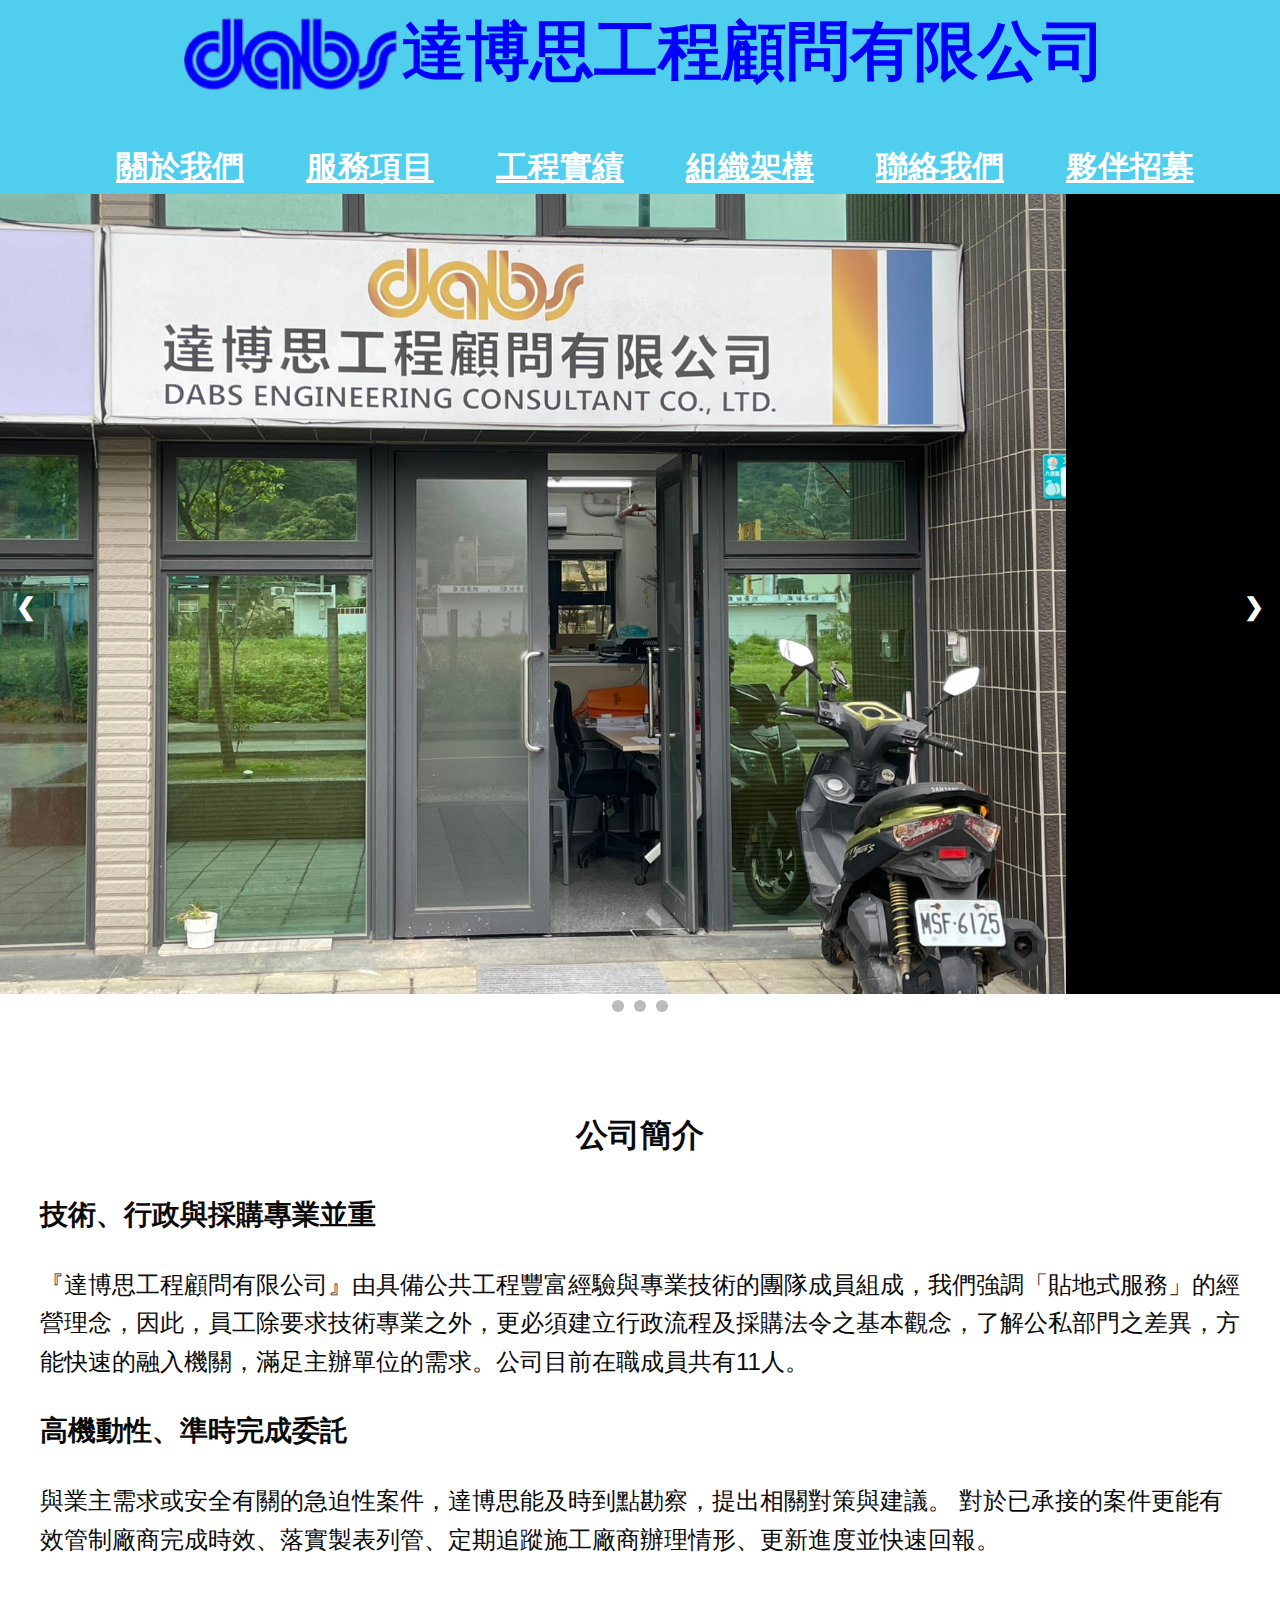
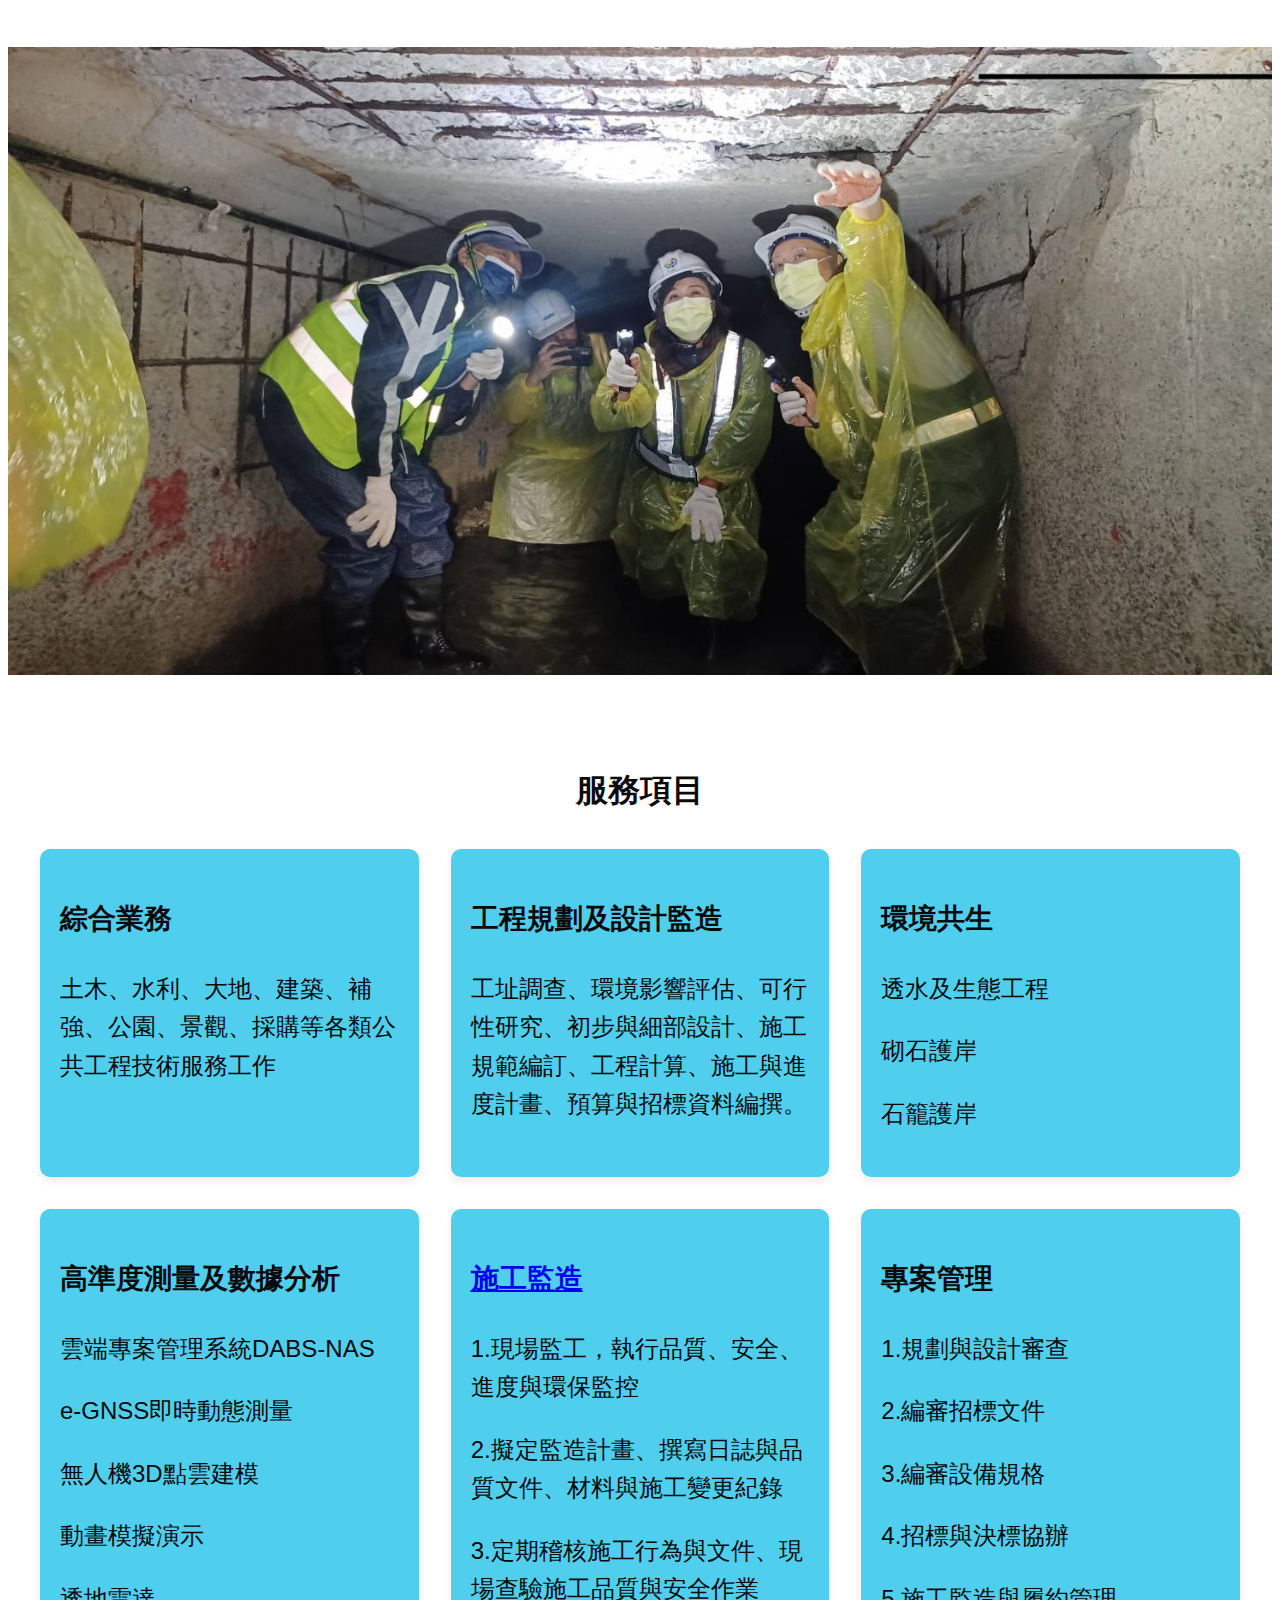
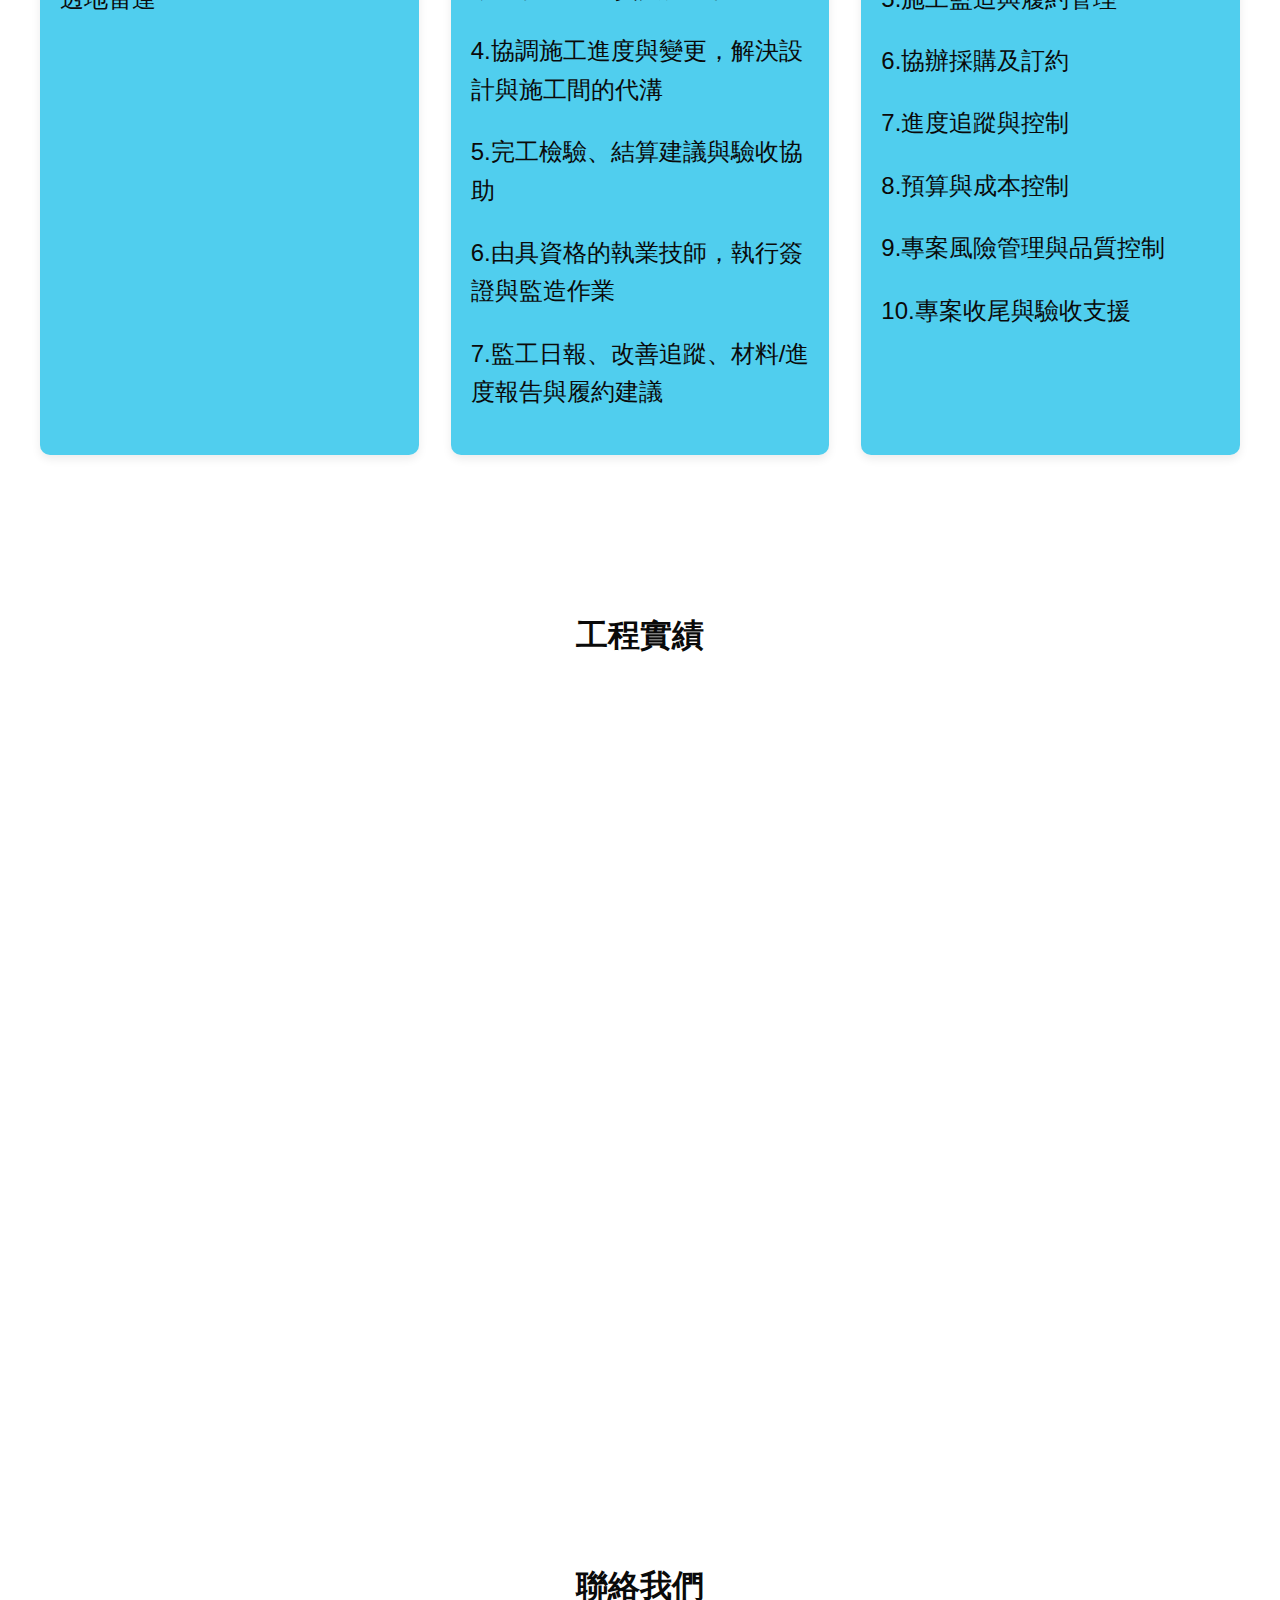
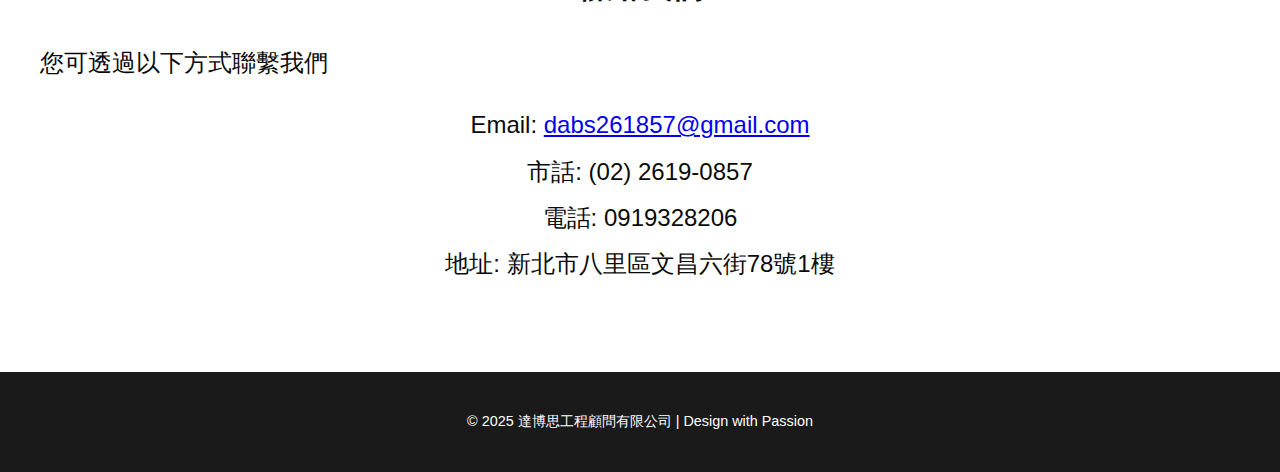
<file: index.html>
<!DOCTYPE html>
<html lang="zh-Hant">
<head>
  <meta charset="UTF-8"> 
  <meta name="viewport" content="width=device-width, initial-scale=1.0">
  <title>達博思工程顧問有限公司</title>
  <link rel="icon" type="image/x-icon" href="images/公司標誌(去).png">
  <link rel="stylesheet" href="style.css">
  
</head>
<body>  

   <header>  
    <div class="header-container">   
      <img src="images/公司標誌(去).png" alt="公司 Logo" class="logo"> 
      <h1>達博思工程顧問有限公司</h1>
    </div>
    <div class="menu-toggle" onclick="toggleMenu()">☰</div>
    
    <nav>      
      <ul class="menu">
        

        <li><a href="#about">關於我們</a></li>
        <li class="dropdown">
          <a href="#services">服務項目</a>
          <ul class="dropdown-content">
            <li><a href="環境評估及調查.html">調查研究</a></li>
            <li><a href="工程規劃.html">規劃設計</a></li>
            <li><a href="施工監造.html">施工監造</a></li>
            <li><a href="儀器設備.html">儀器設備</a></li>
          </ul>
        </li>
        <li class="dropdown">
          <a href="#portfolio">工程實績</a>
          <ul class="dropdown-content">            
            <li><a href="承攬案件.html">承攬案件說明</a></li>
              
              <li><a href="工程督導查核.html">工程督導查核</a></li>
              <li><a href="施工前後對照.html">施工前後對照</a></li>            
            </ul>
          </li>

        <li><a href="團隊.html">組織架構</a></li>
        <li><a href="#contact">聯絡我們</a></li>    
        <li><a href="https://www.104.com.tw/company/1a2x6bn6cx?jobsource=google">夥伴招募</a></li>       
        
      </ul>
    </nav>
   </header>

  <!---大圖輪播-->
    <div class="slideshow-container">

      <div class="mySlides fade">
        <img src="images/公司門面.jpg" style="width: fit-content">
      </div>

      <div class="mySlides fade">
        <img src="images/大崁之心.jpg" style="width:100%">
      </div>

      <div class="mySlides fade">
        <img src="images/工作照片摘錄.png" style="width: fit-content ">
      </div>
      <div class="mySlides fade">
        <img src="images/中秋.jpg" style="width:100% ">
      </div>

  <!-- 上一張 / 下一張 -->
    <a class="prev" onclick="plusSlides(-1)">&#10094;</a>
    <a class="next" onclick="plusSlides(1)">&#10095;</a>

  </div>

  <!-- 點點 -->
  <div style="text-align:center">
    <span class="dot" onclick="currentSlide(1)"></span>
    <span class="dot" onclick="currentSlide(2)"></span>
    <span class="dot" onclick="currentSlide(3)"></span>
  </div>
    
  <!---end大圖輪播-->


  <section id="about">
    <h2>公司簡介</h2>
    
    <h3>技術、行政與採購專業並重</h3>
    <p>『達博思工程顧問有限公司』由具備公共工程豐富經驗與專業技術的團隊成員組成，我們強調「貼地式服務」的經營理念，因此，員工除要求技術專業之外，更必須建立行政流程及採購法令之基本觀念，了解公私部門之差異，方能快速的融入機關，滿足主辦單位的需求。公司目前在職成員共有11人。</p>
    <h3>高機動性、準時完成委託</h3>
    <p>與業主需求或安全有關的急迫性案件，達博思能及時到點勘察，提出相關對策與建議。
      對於已承接的案件更能有效管制廠商完成時效、落實製表列管、定期追蹤施工廠商辦理情形、更新進度並快速回報。

  </section>

  <section class="hero"></section>

  </div>
    <section id="services">
      <h2>服務項目</h2>
      <div class="services">
        <div class="card">
          <h3>綜合業務</h3>
          <p>土木、水利、大地、建築、補強、公園、景觀、採購等各類公共工程技術服務工作</p>
        </div>

        <div class="card">
          <h3>工程規劃及設計監造</h3>
          <p>工址調查、環境影響評估、可行性研究、初步與細部設計、施工規範編訂、工程計算、施工與進度計畫、預算與招標資料編撰。</p>
        </div>
        <div class="card">
          <h3>環境共生</h3>
          <p>透水及生態工程</p>
          <p>砌石護岸</p>
          <p>石籠護岸</p>
          
        </div>
        <div class="card">
          <h3>高準度測量及數據分析</h3>
        
          <p>雲端專案管理系統DABS-NAS</p>
          <p>e-GNSS即時動態測量</p>
          <p>無人機3D點雲建模</p>
          <p>動畫模擬演示</p>
          <p>透地雷達</p>
         
          
        </div>

        <div class="card">
          <h3><a href="施工監造.html">施工監造</a></h3>
          <p>1.現場監工，執行品質、安全、進度與環保監控</p>
          <p>2.擬定監造計畫、撰寫日誌與品質文件、材料與施工變更紀錄</p>
          <p>3.定期稽核施工行為與文件、現場查驗施工品質與安全作業</p>
          <p>4.協調施工進度與變更，解決設計與施工間的代溝</p>
          <p>5.完工檢驗、結算建議與驗收協助</p>
          <p>6.由具資格的執業技師，執行簽證與監造作業</p>
          <p>7.監工日報、改善追蹤、材料/進度報告與履約建議</p>
        </div>
        <div class="card">
          <h3>專案管理</h3>
          <p>1.規劃與設計審查</p>
          <p>2.編審招標文件</p>
          <p>3.編審設備規格</p>
          <p>4.招標與決標協辦</p>
          <p>5.施工監造與履約管理</p>
          <p>6.協辦採購及訂約</p>
          <p>7.進度追蹤與控制</p>
          <p>8.預算與成本控制</p>
          <p>9.專案風險管理與品質控制</p>
          <p>10.專案收尾與驗收支援</p>
        </div>
      
      
    </div>
  </section>

  <section id="portfolio">
    <h2>工程實績</h2>
    <div class="portfolio">
      <div class="card animate-on-scroll">
        <img src="images/公有停車場災損勘檢.jpg" alt="公有停車場災損勘檢" style="width:100%; border-radius:8px;">
        <p>公有停車場災損勘檢</p>
      </div>
      <div class="card animate-on-scroll">
        <img src="images/箱涵鋼筋外露除鏽補強工程.jpg" alt="箱涵鋼筋外露除鏽補強工程" style="width:100%; border-radius:8px;">
        <p>箱涵鋼筋外露除鏽補強工程 </p>
      </div>
      <div class="card animate-on-scroll">
        <img src="images/護欄抿石子美化工程.png" alt="護欄抿石子美化工程" style="width:100%; border-radius:8px;">
        <p>護欄抿石子美化工程</p>
      </div>
      <div class="card animate-on-scroll">
        <img src="images/橋.png" alt="陸橋防水處理及油漆彩繪工程" style="width:100%; border-radius:8px;">
        <p>陸橋防水處理及油漆彩繪工程</p>
      </div>
     
    </div>
  </section>

  <section id="contact">
    <h2>聯絡我們</h2>
    <p>您可透過以下方式聯繫我們</p>
    <ul>
      <li>Email: <a href="mailto:dabs261857@gmail.com">dabs261857@gmail.com</a></li>
      <li>市話: (02) 2619-0857 </li>
      <li>電話: 0919328206 </li>
      <li>地址: 新北市八里區文昌六街78號1樓</li>
    </ul>
  </section>
   <button onclick="topFunction()" id="topBtn" title="回到頂端">↑</button><!----go back to TOP-->
  <footer>
    <p>© 2025 達博思工程顧問有限公司 | Design with Passion</p>
  </footer>

  <script src="script.js"></script>
 
  
</body>
</html>
</file>
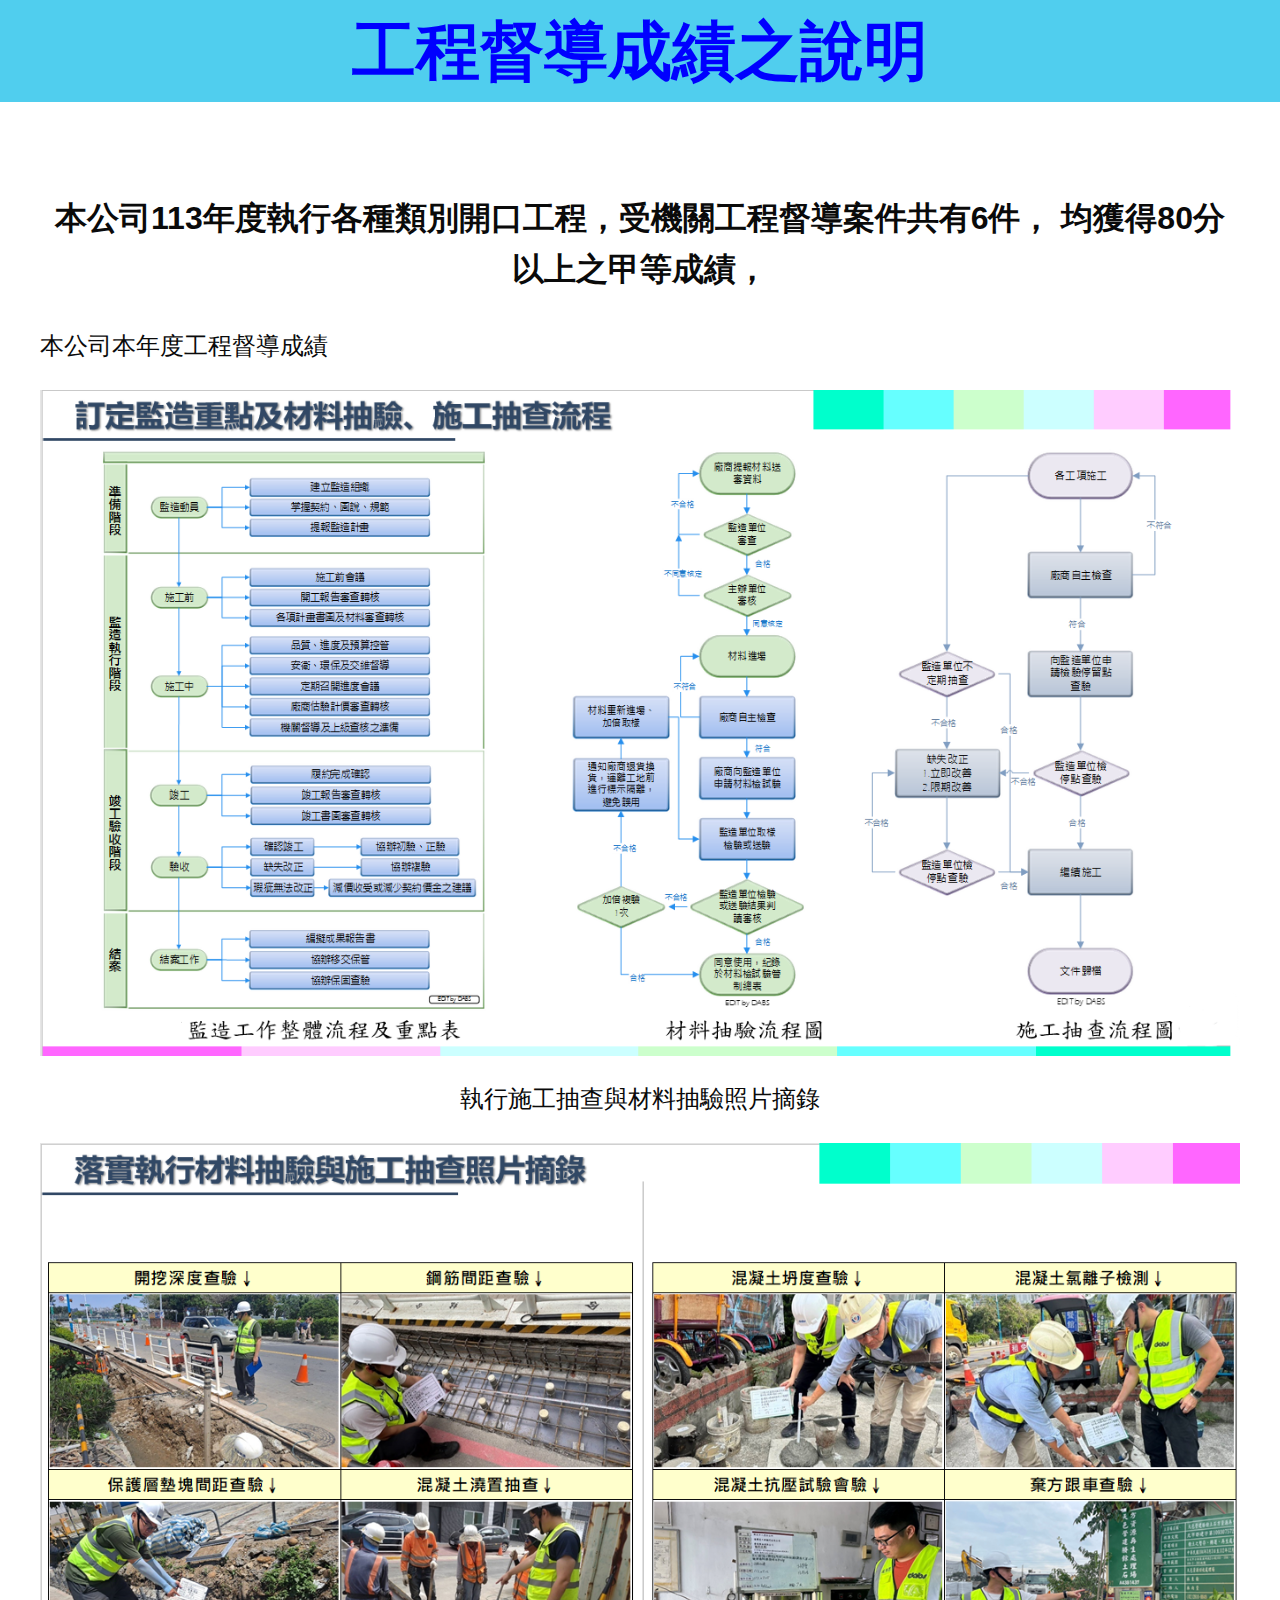
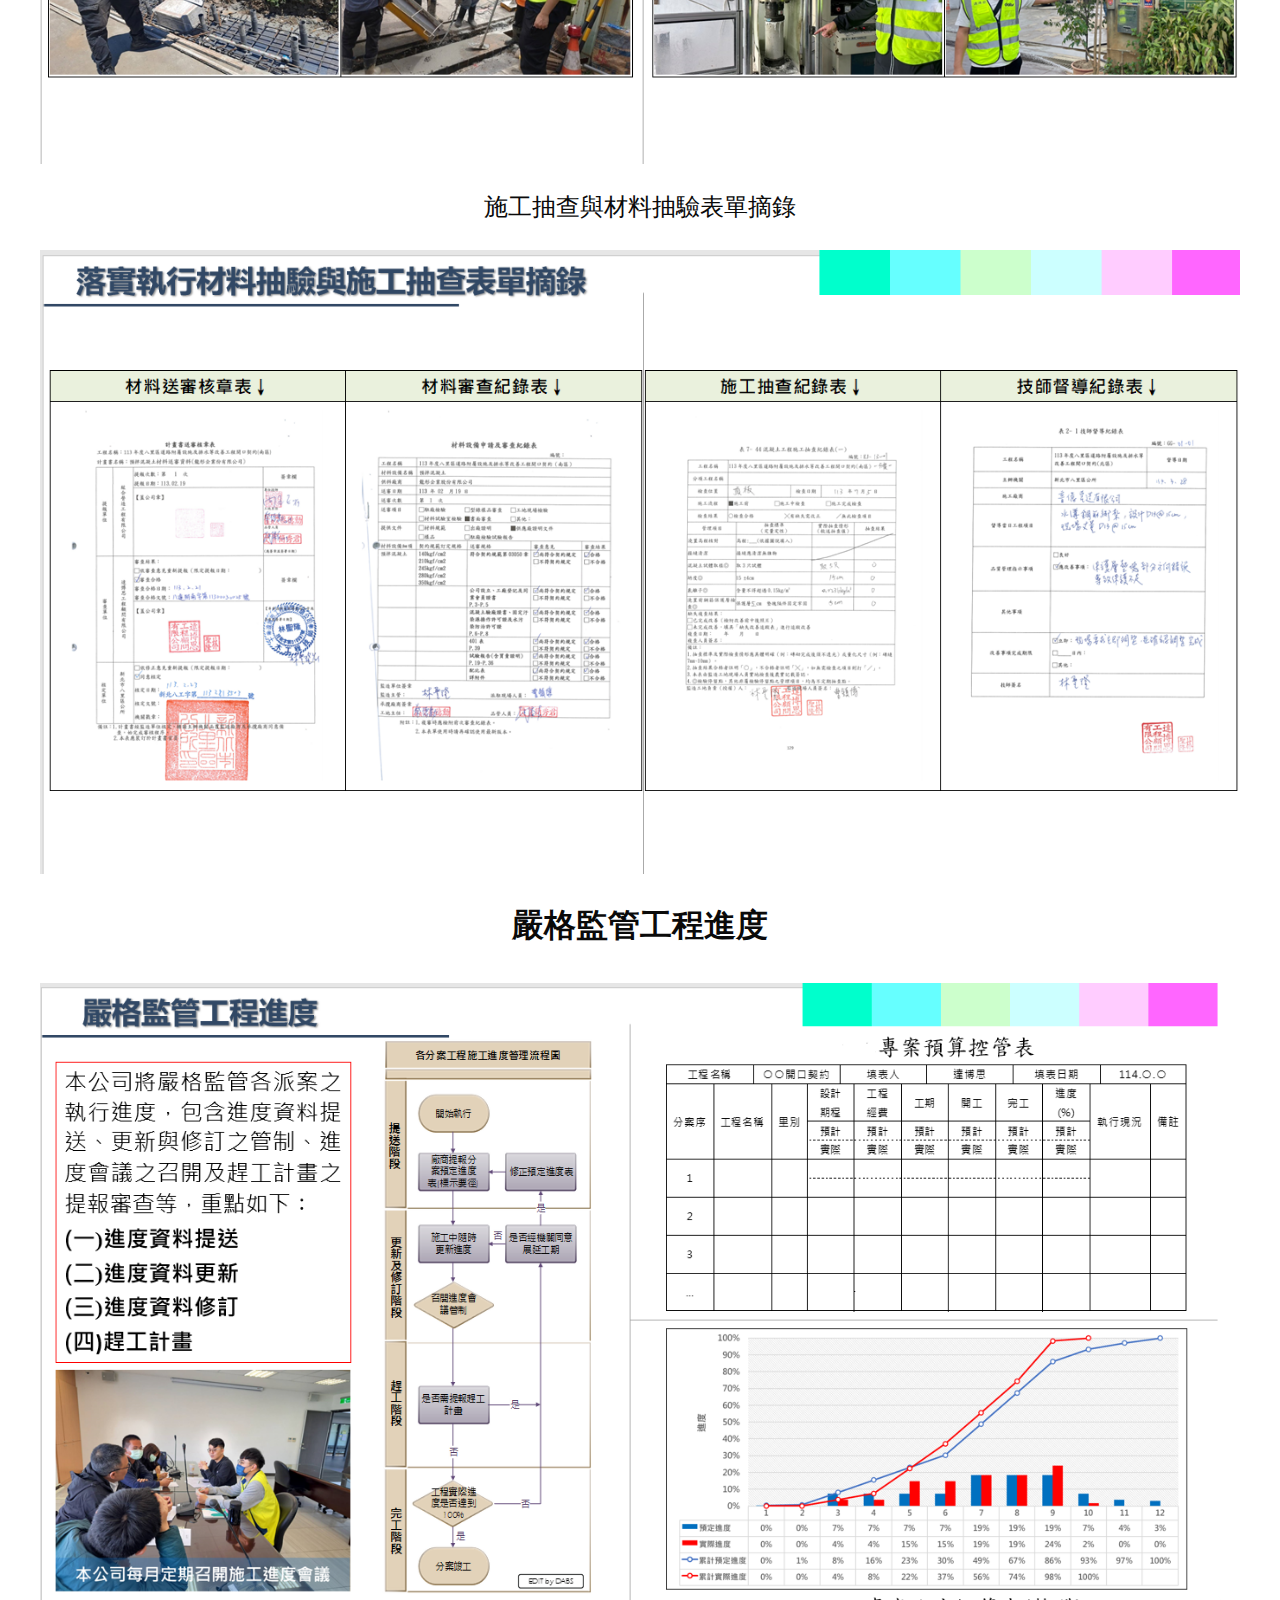
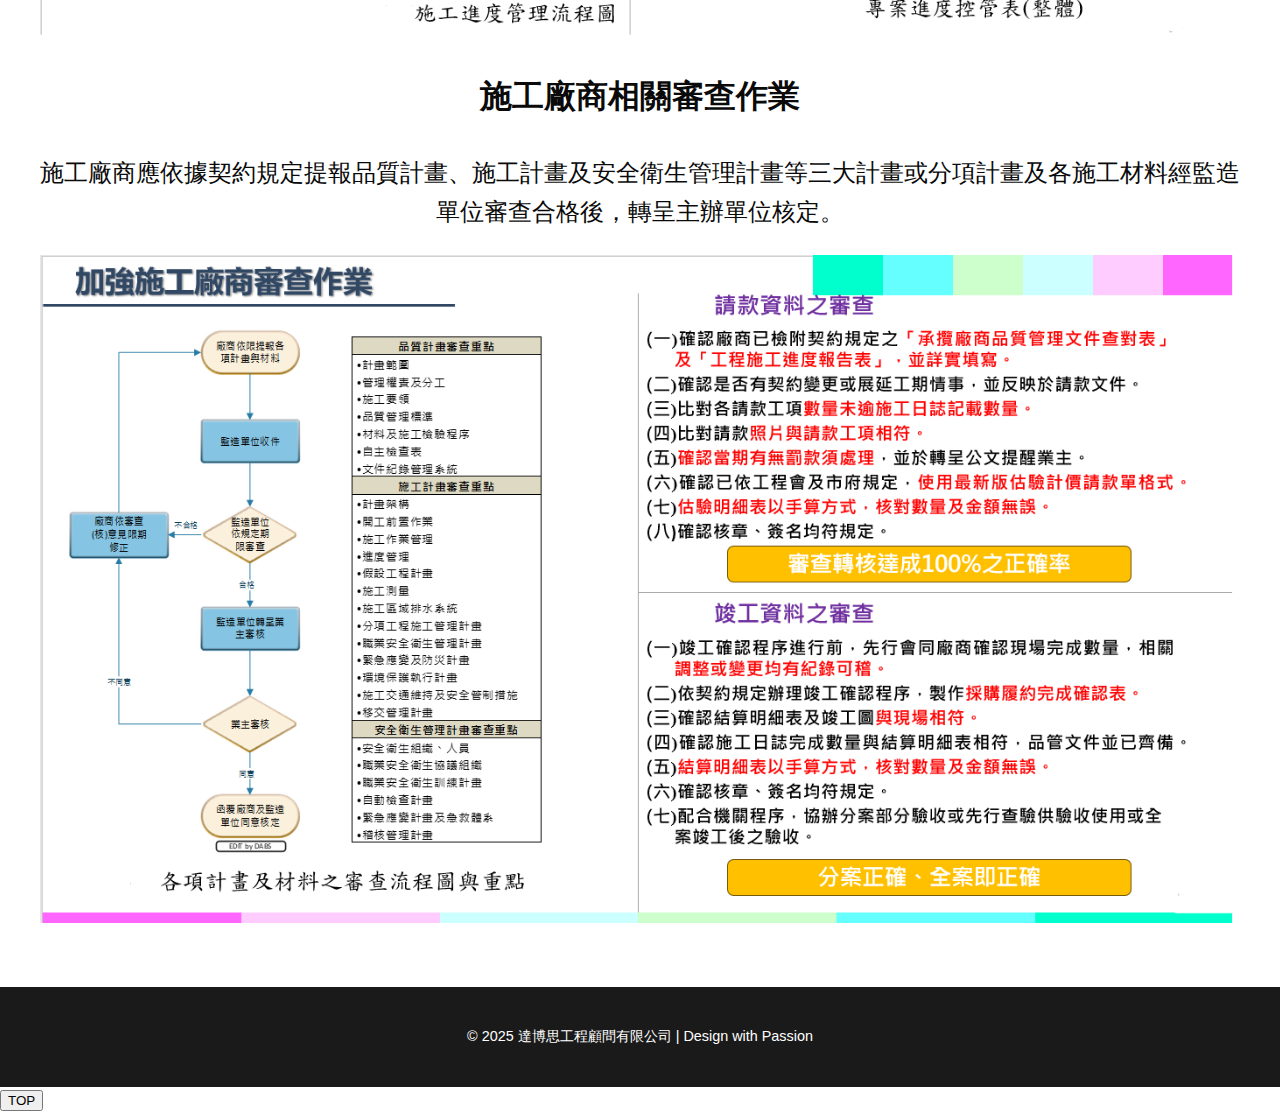
<file: 八里成績.html>
<!DOCTYPE html>
<html lang="zh-Hant">
  <head>
    <meta charset="UTF-8">
    <meta name="viewport" content="width=device-width, initial-scale=1.0">
    <title>八里工程督導成績</title>
    <link rel="icon" type="image/x-icon" href="image/favicon.ico.png">
    <link rel="stylesheet" href="style.css">
  
  </head>
  <style>
    .center {
     display: block;
      margin-left: auto;
      margin-right: auto;
    }
  </style>
  <body>
    <header>
      <h1>工程督導成績之說明</h1>
    </header>


    <section class="center">
      <h2>本公司113年度執行各種類別開口工程，受機關工程督導案件共有6件，
均獲得80分以上之甲等成績，</h2>
    
      <p>本公司本年度工程督導成績 </p>

      <div>
	      <img class="center" src="images/監造抽查0.png"   alt="監造抽查" style="width: 100%">
      </div>  
        <p style="text-align:center;">執行施工抽查與材料抽驗照片摘錄</p>
        <img class="center" src="images/監造抽查.png"   alt="組織圖" style="width: 100%">
      <div>
        <p style="text-align:center;">施工抽查與材料抽驗表單摘錄</p>
	      <img class="center" src="images/監造抽查2.png"   alt="證書" style="width: 100%">
      </div>  
      <h2>嚴格監管工程進度</h2>
      
      <img class="center" src="images/監造抽查3.png"   alt="工作照片摘錄" style="width: 100%">

      <h2>施工廠商相關審查作業</h2>
      <p style="text-align:center;">施工廠商應依據契約規定提報品質計畫、施工計畫及安全衛生管理計畫等三大計畫或分項計畫及各施工材料經監造單位審查合格後，轉呈主辦單位核定。</p>
      <img class="center" src="images/監造抽查4.png"   alt="工作照片摘錄" style="width: 100%">
      

      
    </section>
    <footer>
      <p>© 2025 達博思工程顧問有限公司 | Design with Passion</p>
    </footer>

    <script src="script.js"></script>
    <button onclick="topfuntion()" id="topbtn title="回頂端">TOP</button><!----go back to TOP-->
  </body>
</html>
</file>
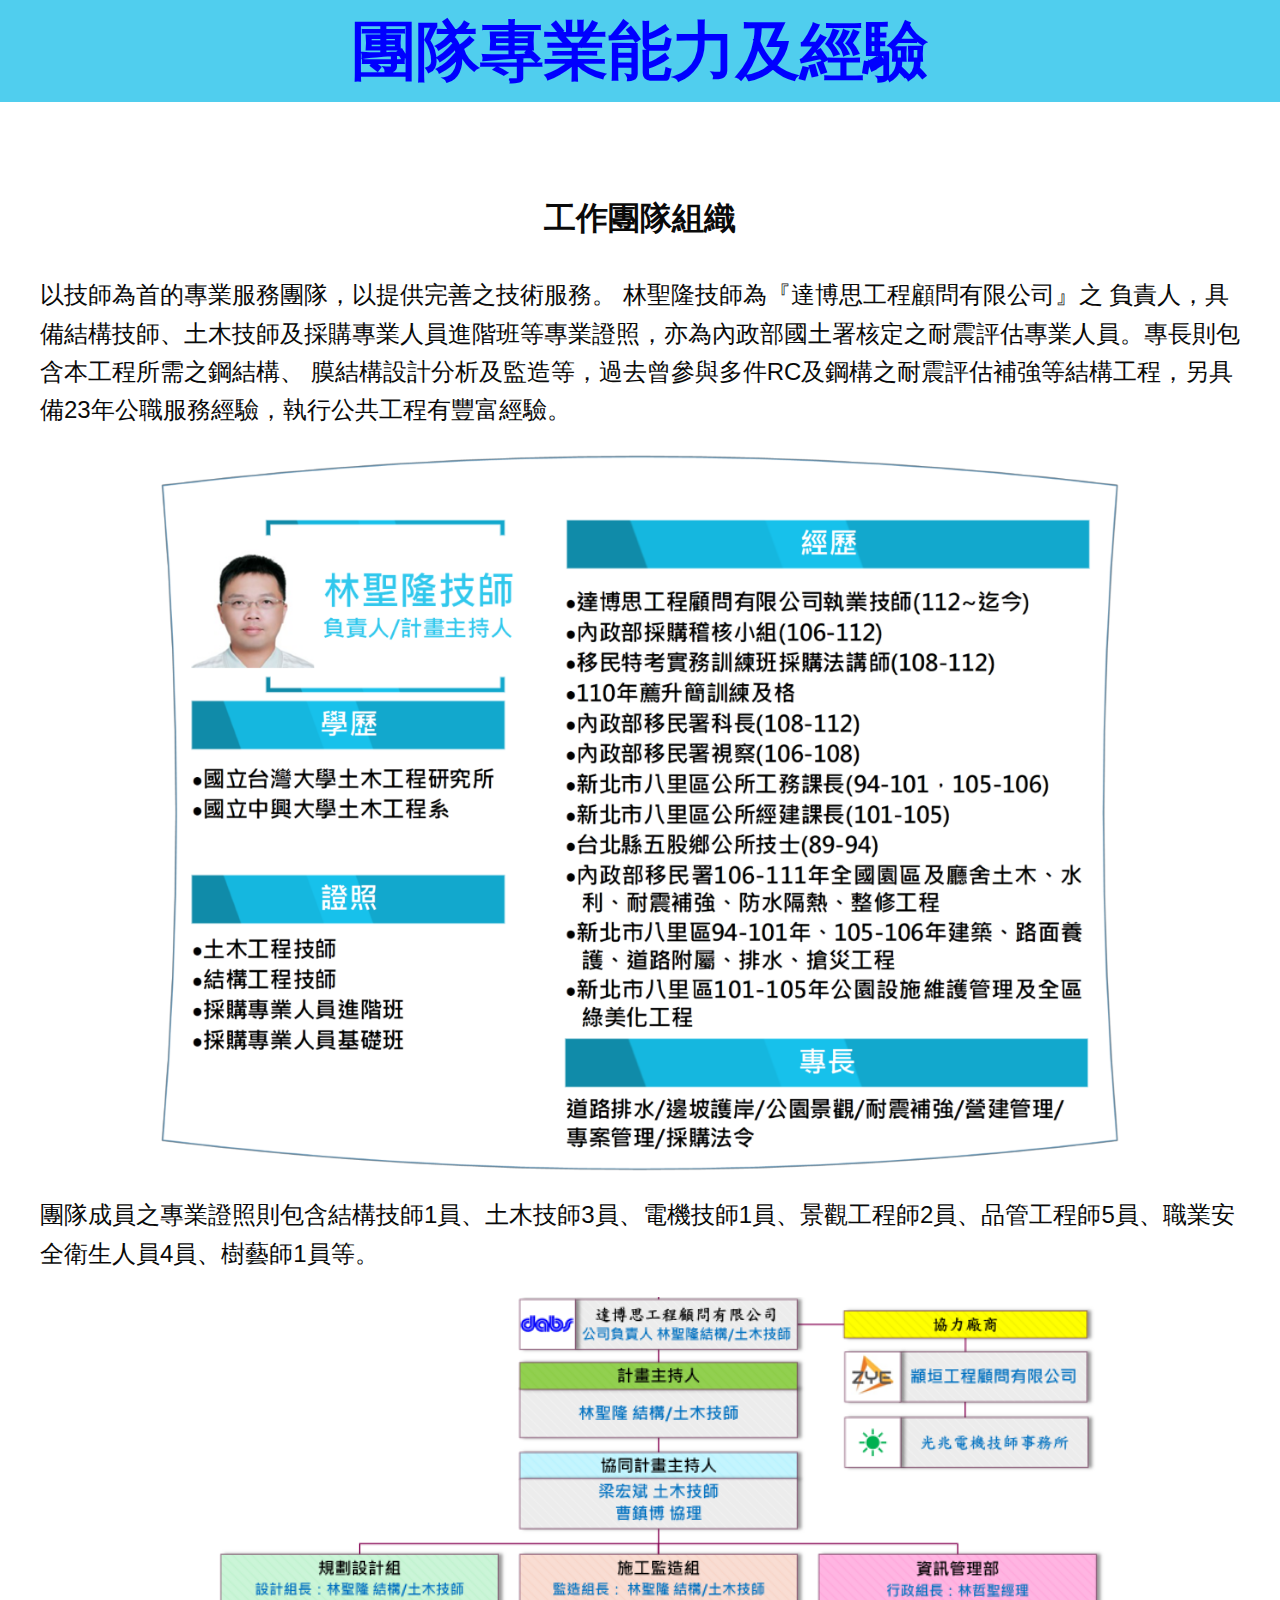
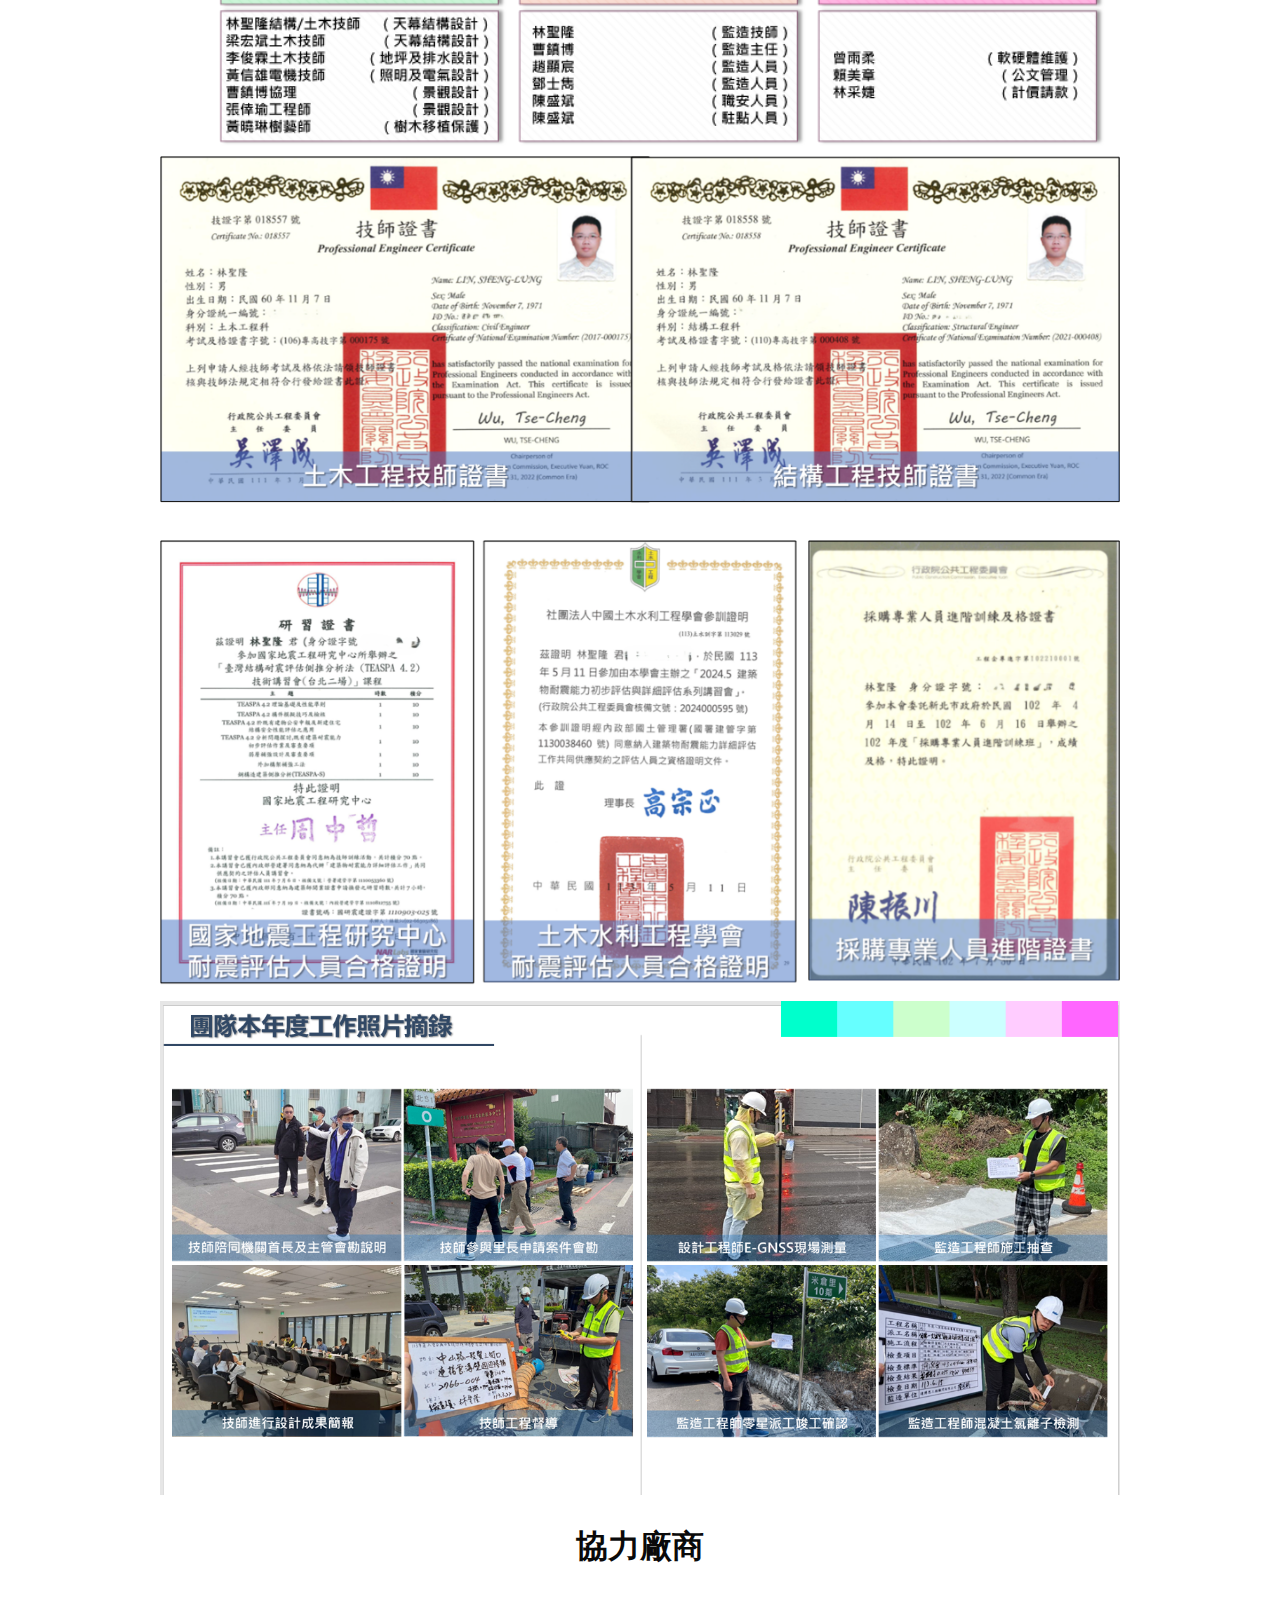
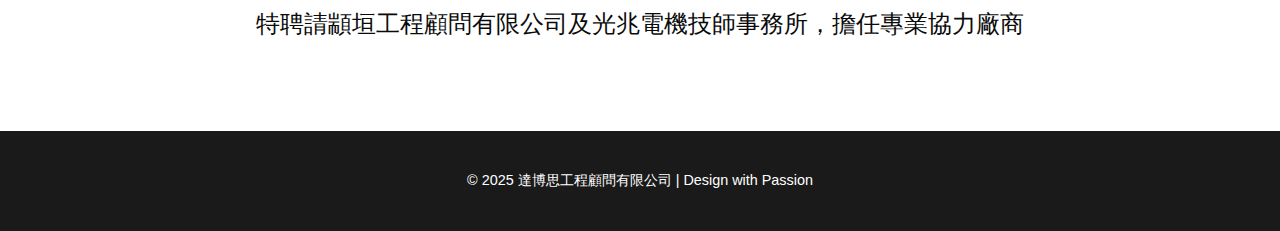
<file: 團隊.html>
<!DOCTYPE html>
<html lang="zh-Hant">
  <head>
    <meta charset="UTF-8">
    <meta name="viewport" content="width=device-width, initial-scale=1.0">
    <title>團隊專業能力及經驗</title>
    <link rel="icon" type="image/x-icon" href="image/favicon.ico.png">
    <link rel="stylesheet" href="style.css">
  
  </head>
  <style>
    .center {
     display: block;
      margin-left: auto;
      margin-right: auto;
    }
  </style>
  <body>
    <header>
      <h1>團隊專業能力及經驗</h1>
    </header>


    <section class="center">
      <h2>工作團隊組織</h2>
    
      <p>以技師為首的專業服務團隊，以提供完善之技術服務。 林聖隆技師為『達博思工程顧問有限公司』之
      負責人，具備結構技師、土木技師及採購專業人員進階班等專業證照，亦為內政部國土署核定之耐震評估專業人員。專長則包含本工程所需之鋼結構、
      膜結構設計分析及監造等，過去曾參與多件RC及鋼構之耐震評估補強等結構工程，另具備23年公職服務經驗，執行公共工程有豐富經驗。</p>

      <div>
	      <img class="center" src="images/負責人簡介.png"   alt="負責人簡介" style="width: 80%">
      </div>  
        <p>團隊成員之專業證照則包含結構技師1員、土木技師3員、電機技師1員、景觀工程師2員、品管工程師5員、職業安全衛生人員4員、樹藝師1員等。</p>
        <img class="center" src="images/組織圖.png"   alt="組織圖" style="width: 80%">
      <div>
	      <img class="center" src="images/證書1.png"   alt="證書" style="width: 80%">
        <img class="center" src="images/工作照片摘錄.png"   alt="工作照片摘錄" style="width: 80%">
      </div>  
      <h2>協力廠商</h2>
      <p style="text-align:center;">特聘請顓垣工程顧問有限公司及光兆電機技師事務所，擔任專業協力廠商</p>
      


      
    </section>
    <footer>
      <p>© 2025 達博思工程顧問有限公司 | Design with Passion</p>
    </footer>

    <script src="script.js"></script>
  </body>
</html>
</file>
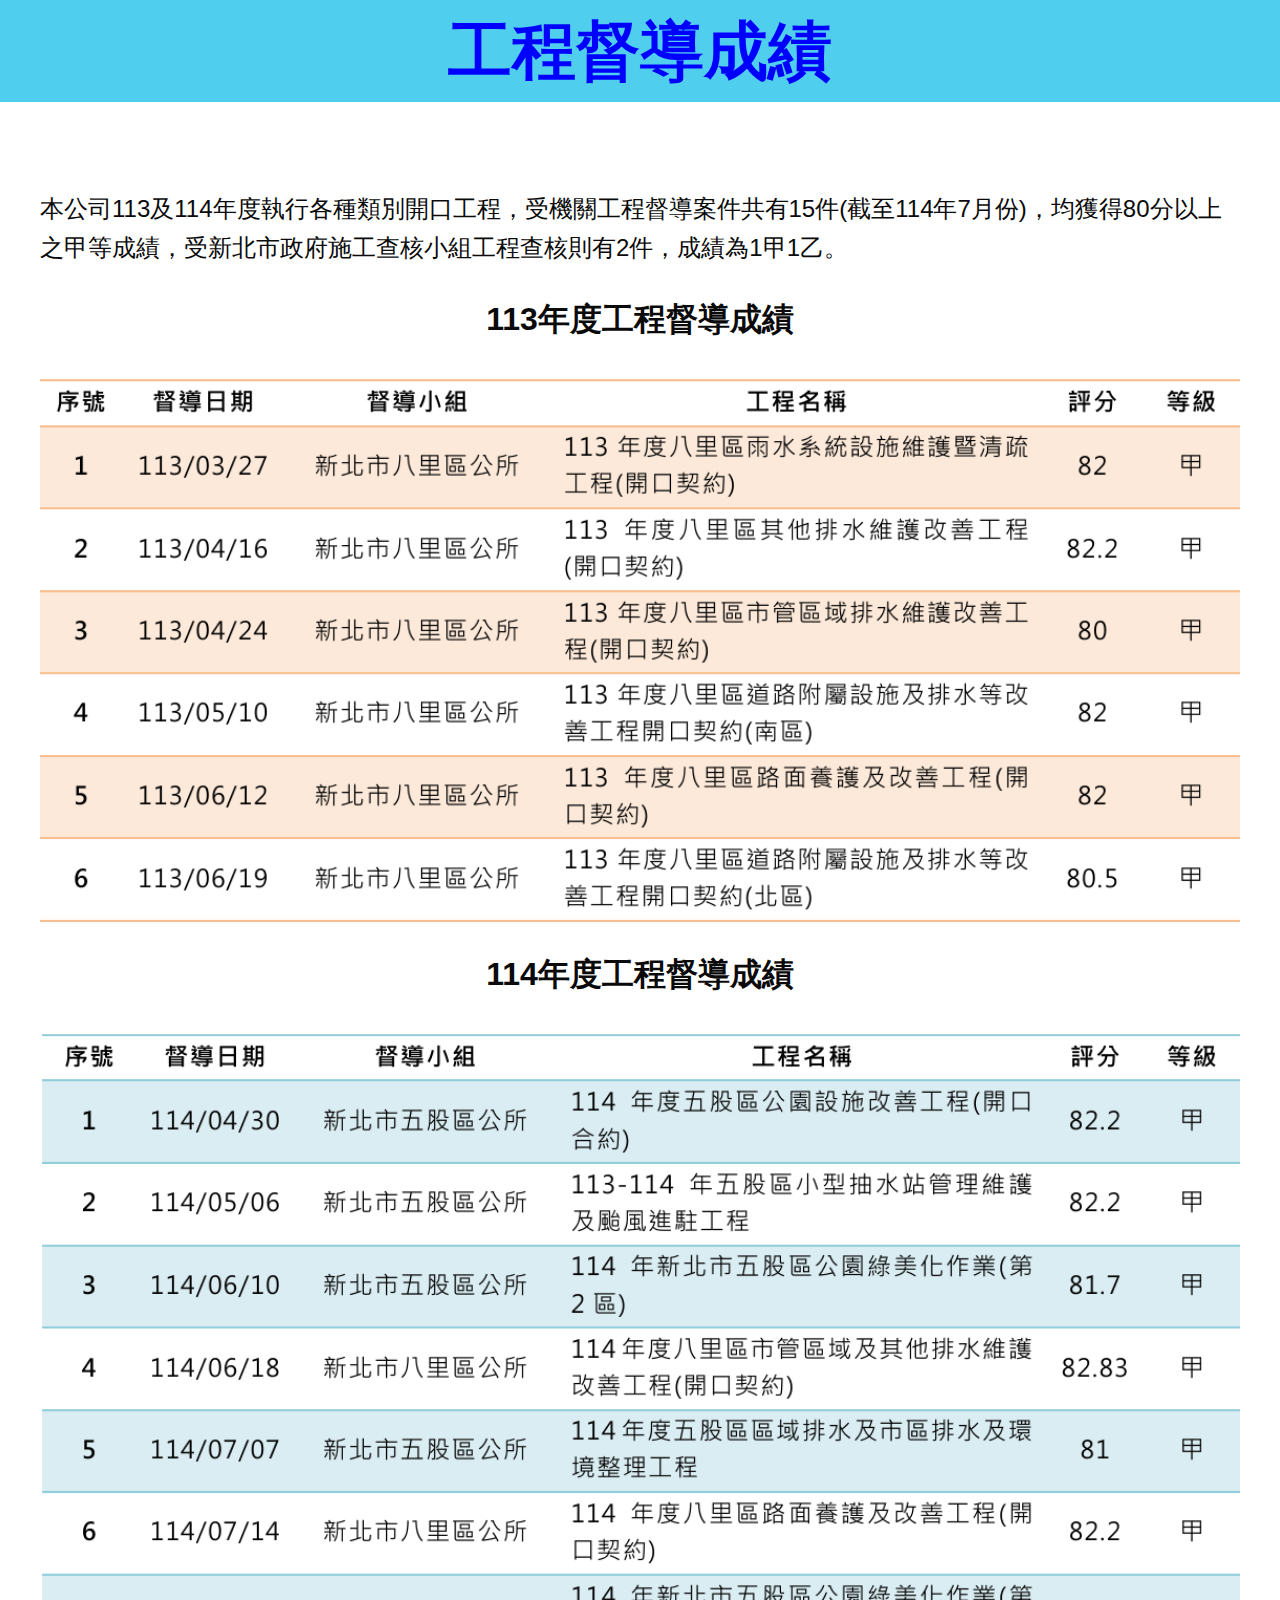
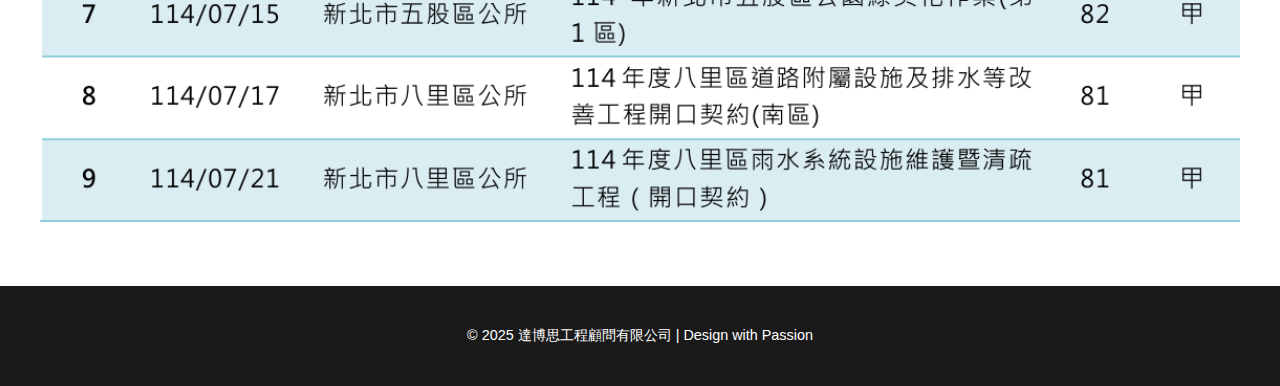
<file: 工程督導查核.html>
<!DOCTYPE html>
<html lang="zh-Hant">
  <head>
    <meta charset="UTF-8">
    <meta name="viewport" content="width=device-width, initial-scale=1.0">
    <title>工程督導查核</title>
    <link rel="icon" type="image/x-icon" href="images/公司標誌(去).png">
    <link rel="stylesheet" href="style.css">
  
  </head>
  <style>
    .center {
     display: block;
      margin-left: auto;
      margin-right: auto;
    }
  </style>
  <body>
   
      <header>
        <h1>工程督導成績</h1>
      </header>
    <section>
      
       <p>本公司113及114年度執行各種類別開口工程，受機關工程督導案件共有15件(截至114年7月份)，均獲得80分以上之甲等成績，受新北市政府施工查核小組工程查核則有2件，成績為1甲1乙。</p>
      <div>
        <h2 style="text-align:center;">113年度工程督導成績</h2>
	      <img class="center" src="images/工程督導成績_113年度.png"   alt="工程督導成績_113年度" style="width: 100%">
      </div>  
      
      <h2 style="text-align:center;">114年度工程督導成績</h2>
      <img class="center" src="images/工程督導成績_114年度.png"   alt="工程督導成績_114年度" style="width: 100%">

    </section>
    <button onclick="topFunction()" id="topBtn" title="回到頂端">↑</button><!----go back to TOP-->
    <footer>
      <p>© 2025 達博思工程顧問有限公司 | Design with Passion</p>
    </footer>

    <script src="script.js"></script>
    
  </body>
</html>
</file>
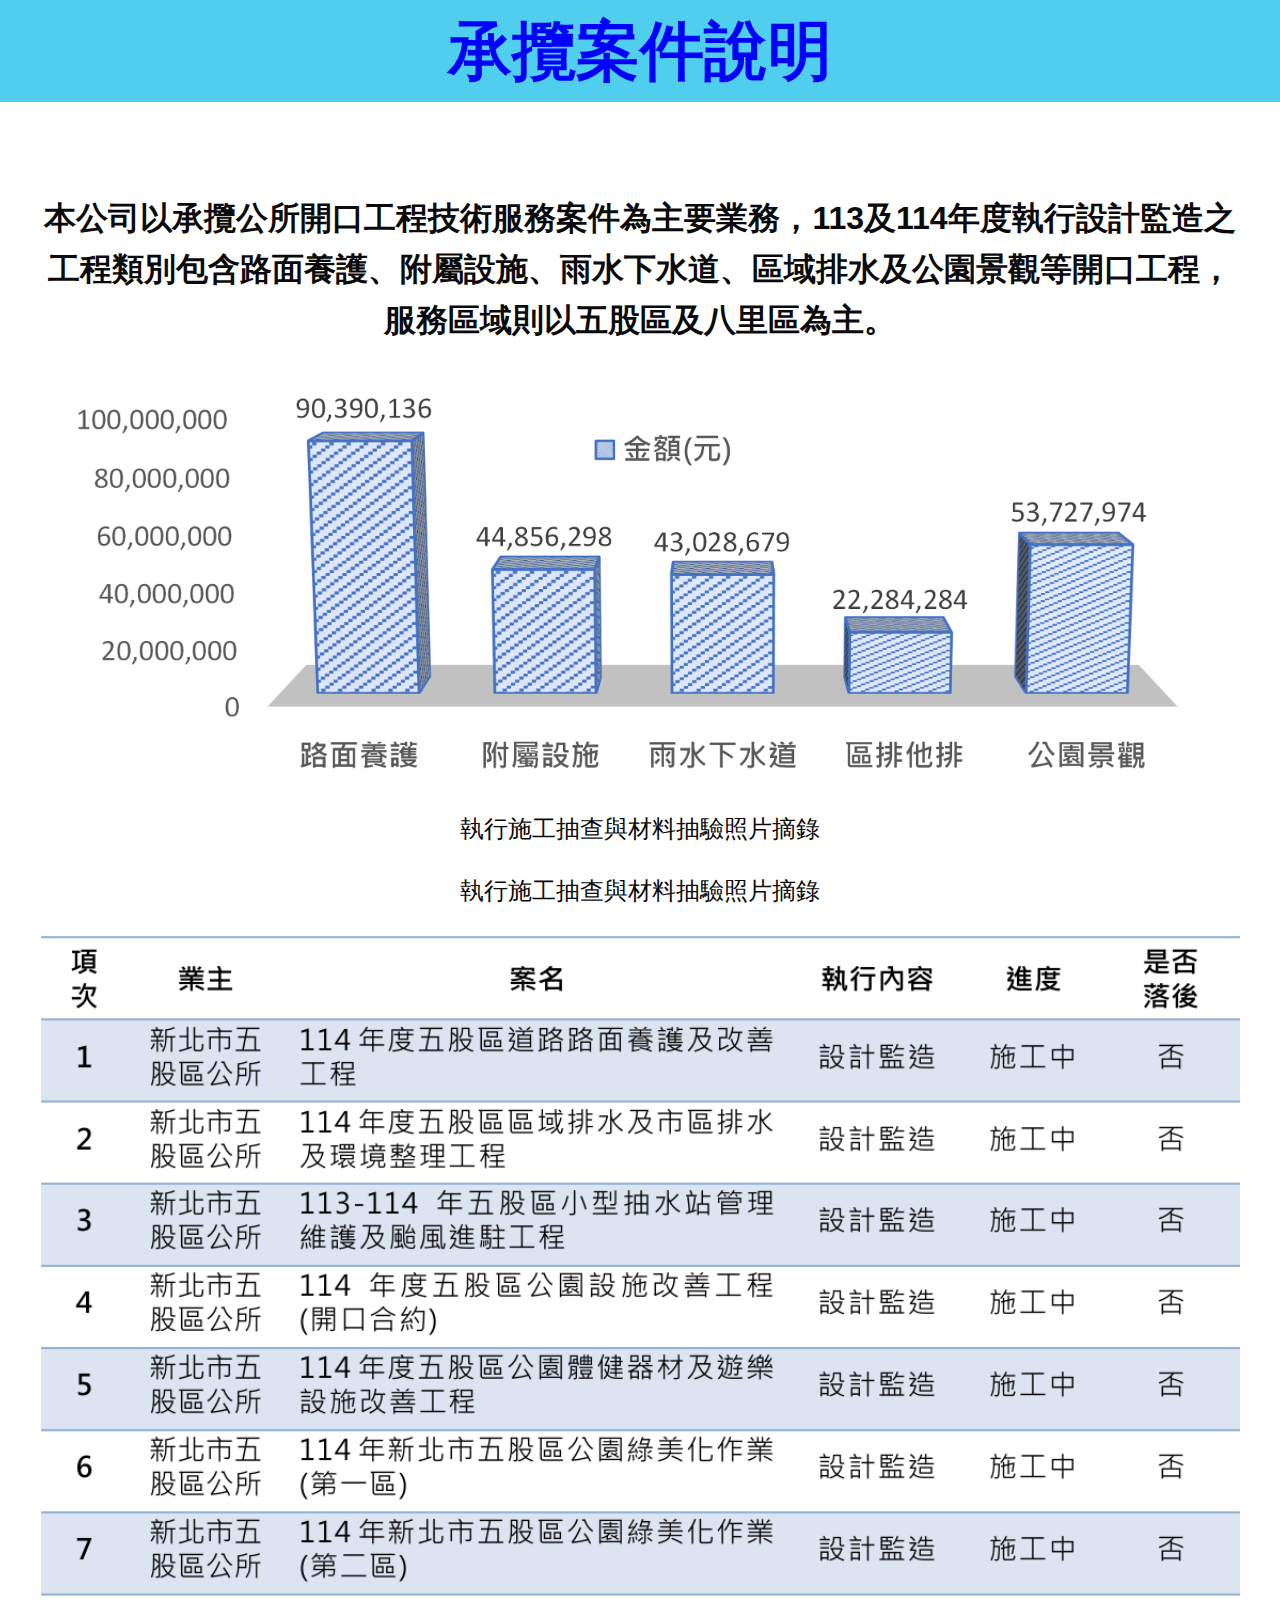
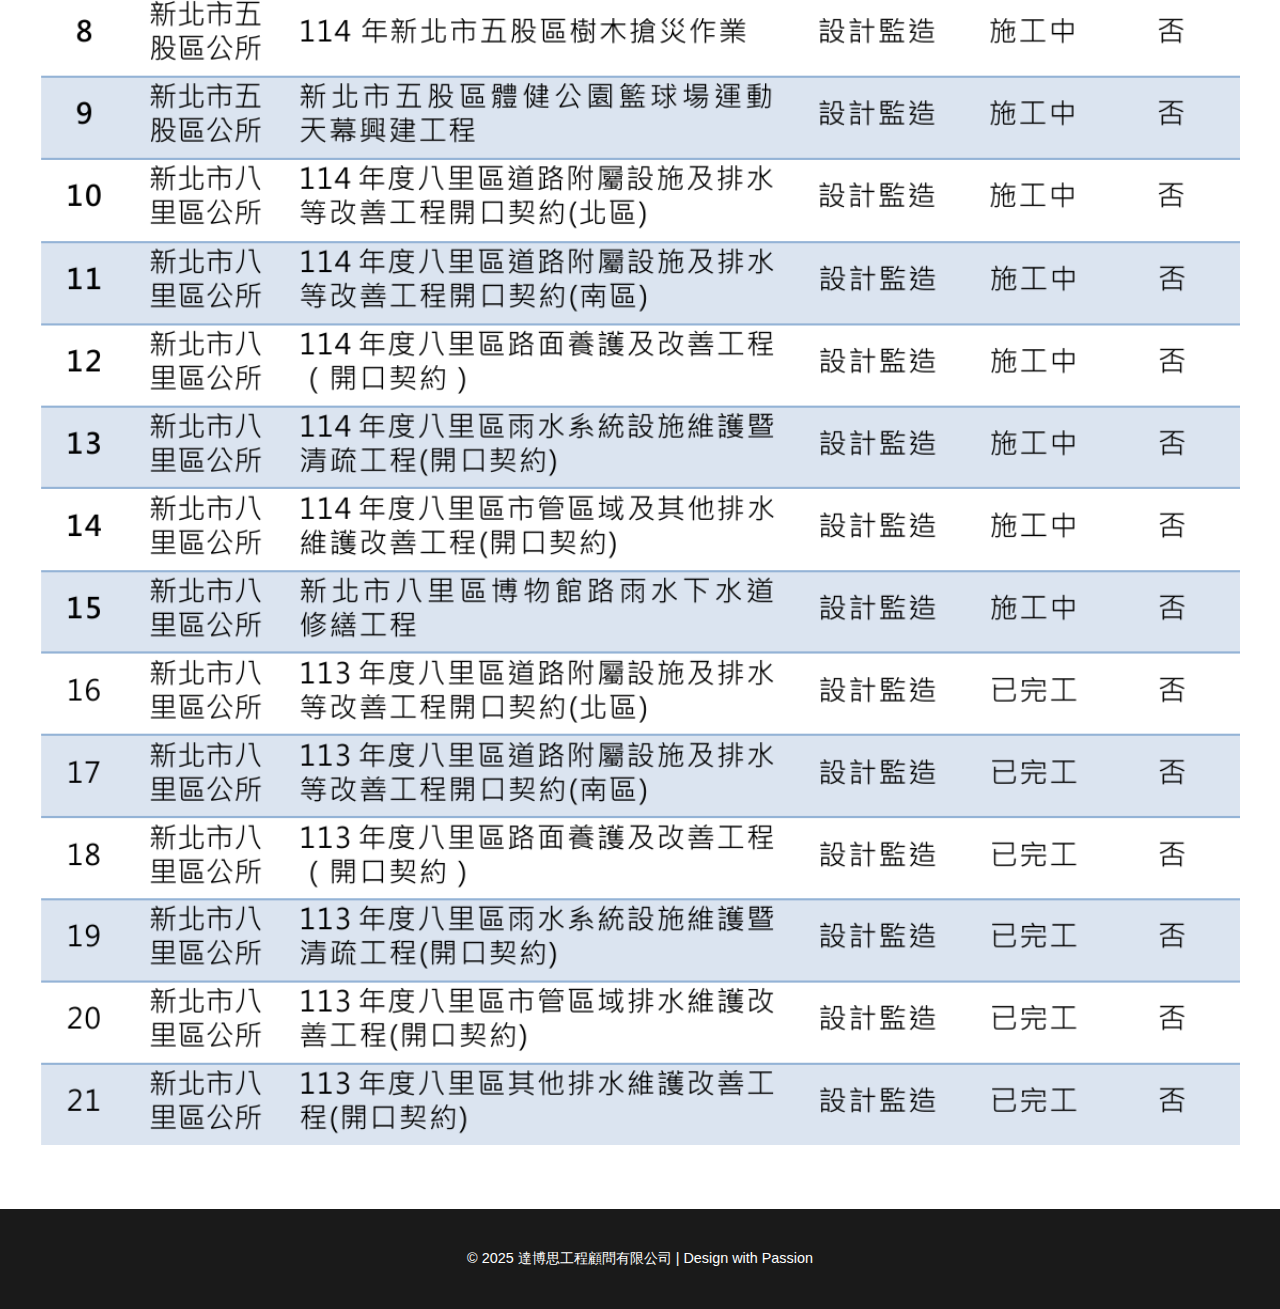
<file: 承攬案件.html>
<!DOCTYPE html>
<html lang="zh-Hant">
  <head>
    <meta charset="UTF-8">
    <meta name="viewport" content="width=device-width, initial-scale=1.0">
    <title>承攬案件</title>
    <link rel="icon" type="image/x-icon" href="image/favicon.ico.png">
    <link rel="stylesheet" href="style.css">
  
  </head>
  <style>
    .center {
     display: block;
      margin-left: auto;
      margin-right: auto;
    }
  </style>
  <body>
    <header>
      <h1>承攬案件說明</h1>
    </header>


    <section class="center">
      <h2>本公司以承攬公所開口工程技術服務案件為主要業務，113及114年度執行設計監造之工程類別包含路面養護、附屬設施、雨水下水道、區域排水及公園景觀等開口工程，服務區域則以五股區及八里區為主。</h2>
      <div>
	      <img class="center" src="images/執行案件統計圖.png"   alt="執行案件統計圖" style="width: 100%">
        <p style="text-align:center;">執行施工抽查與材料抽驗照片摘錄</p>
        <p style="text-align:center;">執行施工抽查與材料抽驗照片摘錄</p>
        <img class="center" src="images/執行案件統計表1.png"   alt="執行案件統計表" style="width: 100%">
        <img class="center" src="images/執行案件統計表2.png"   alt="執行案件統計表" style="width: 100%">
      </div>

    </section>
    <button onclick="topFunction()" id="topBtn" title="回到頂端">↑</button><!----go back to TOP-->
    <footer>
      <p>© 2025 達博思工程顧問有限公司 | Design with Passion</p>
    </footer>

    <script src="script.js"></script>
    
  </body>
</html>
</file>
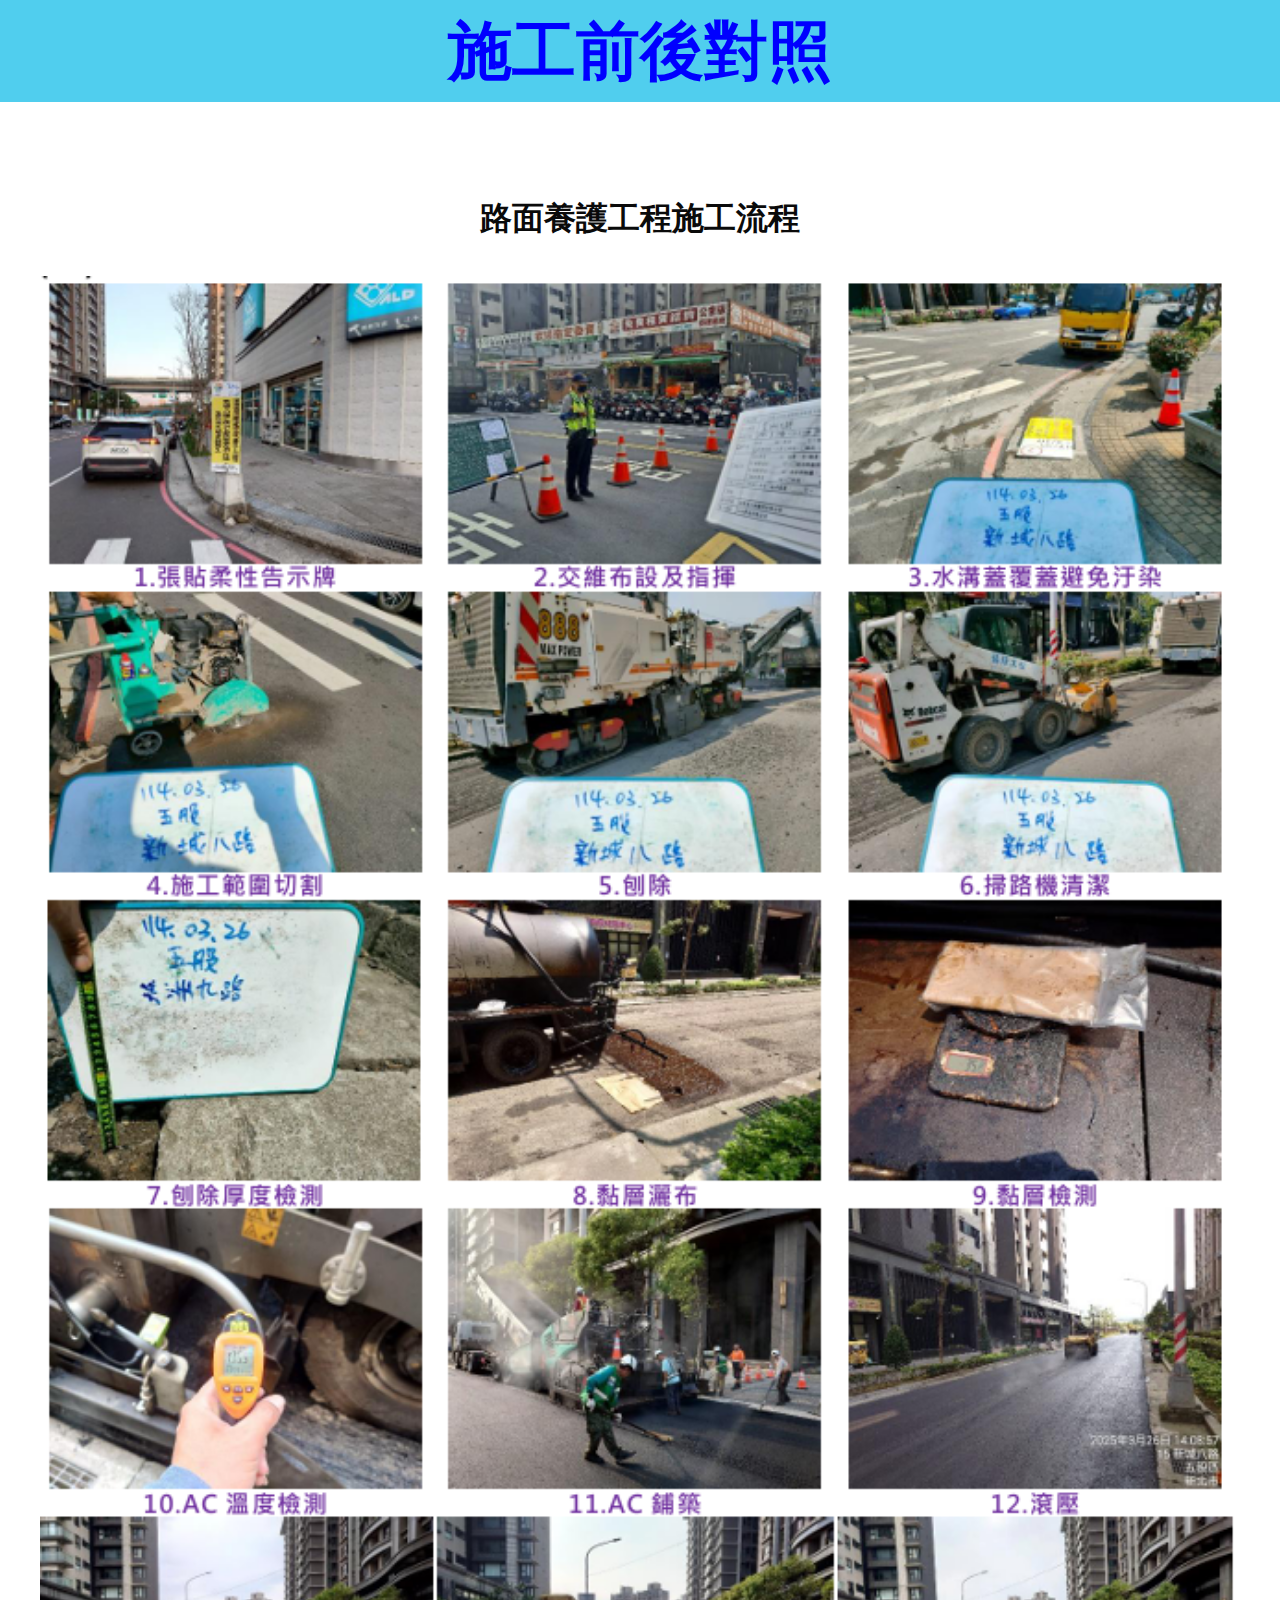
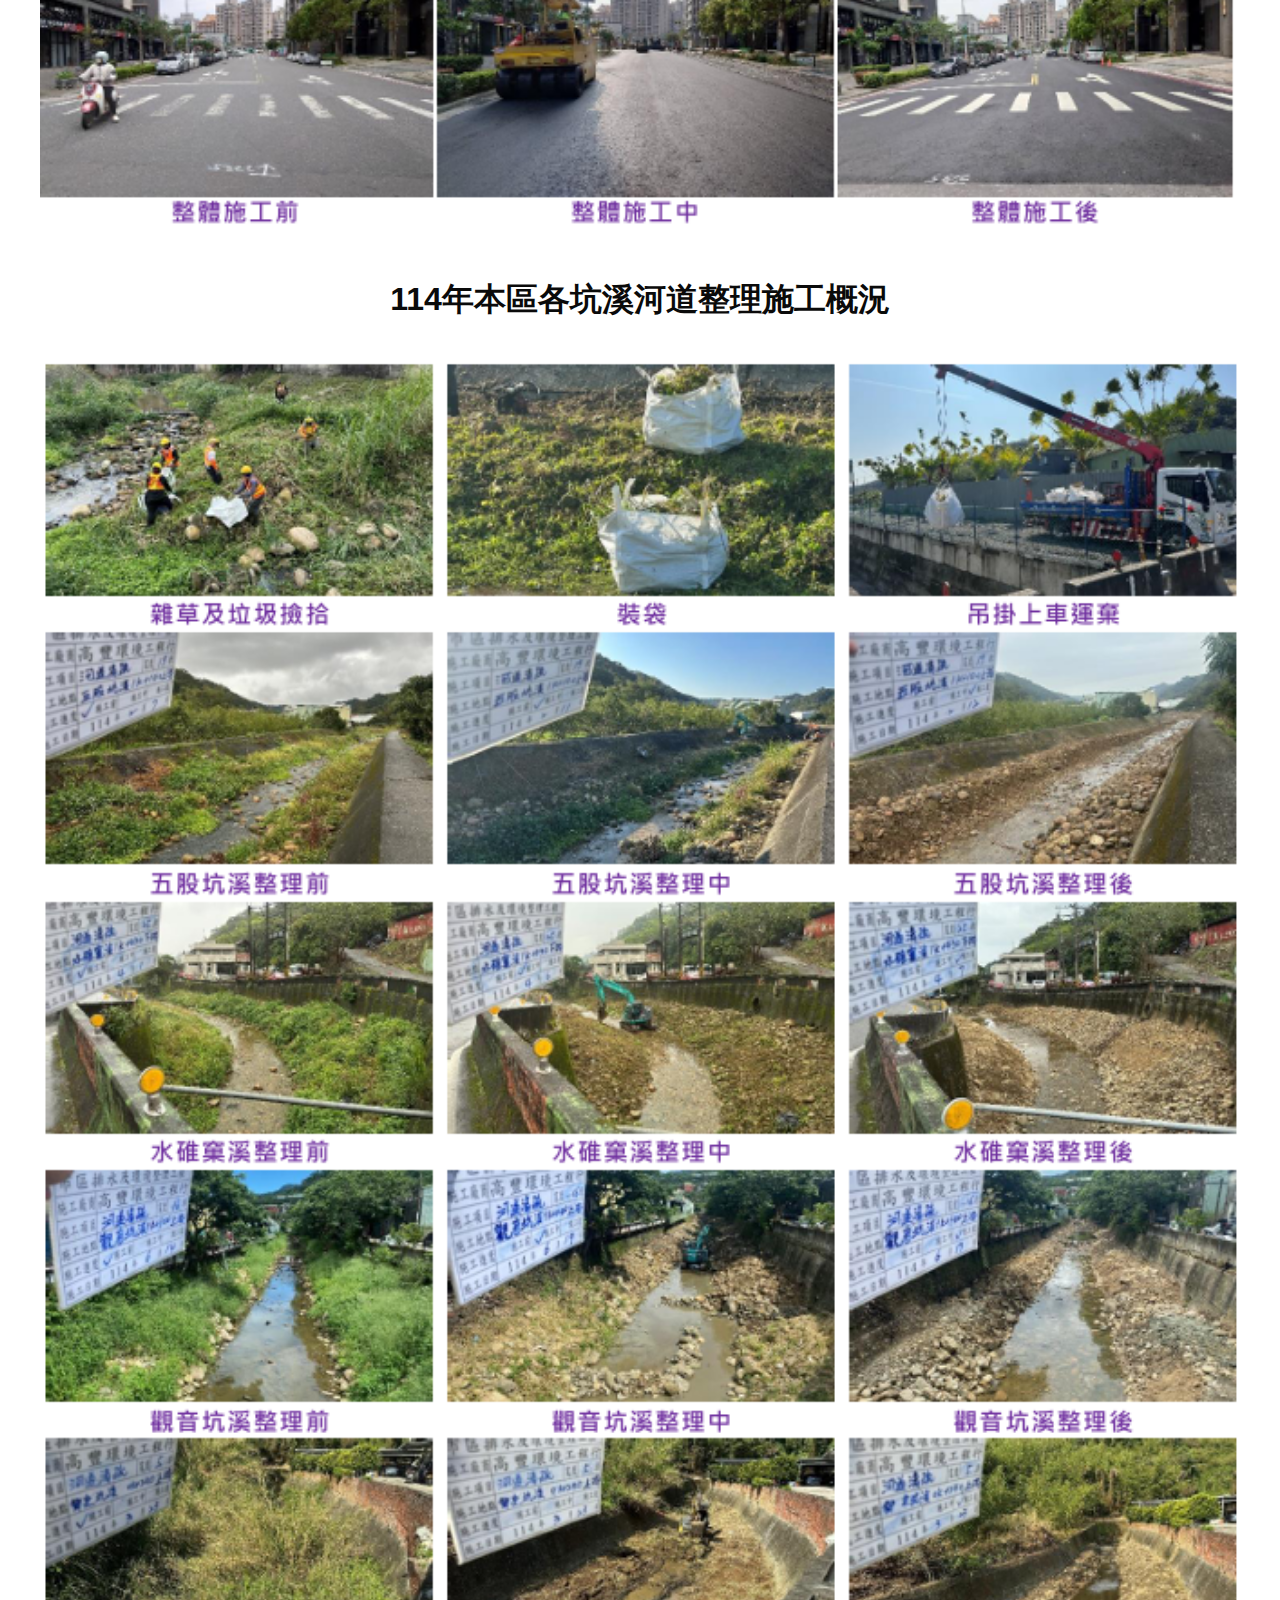
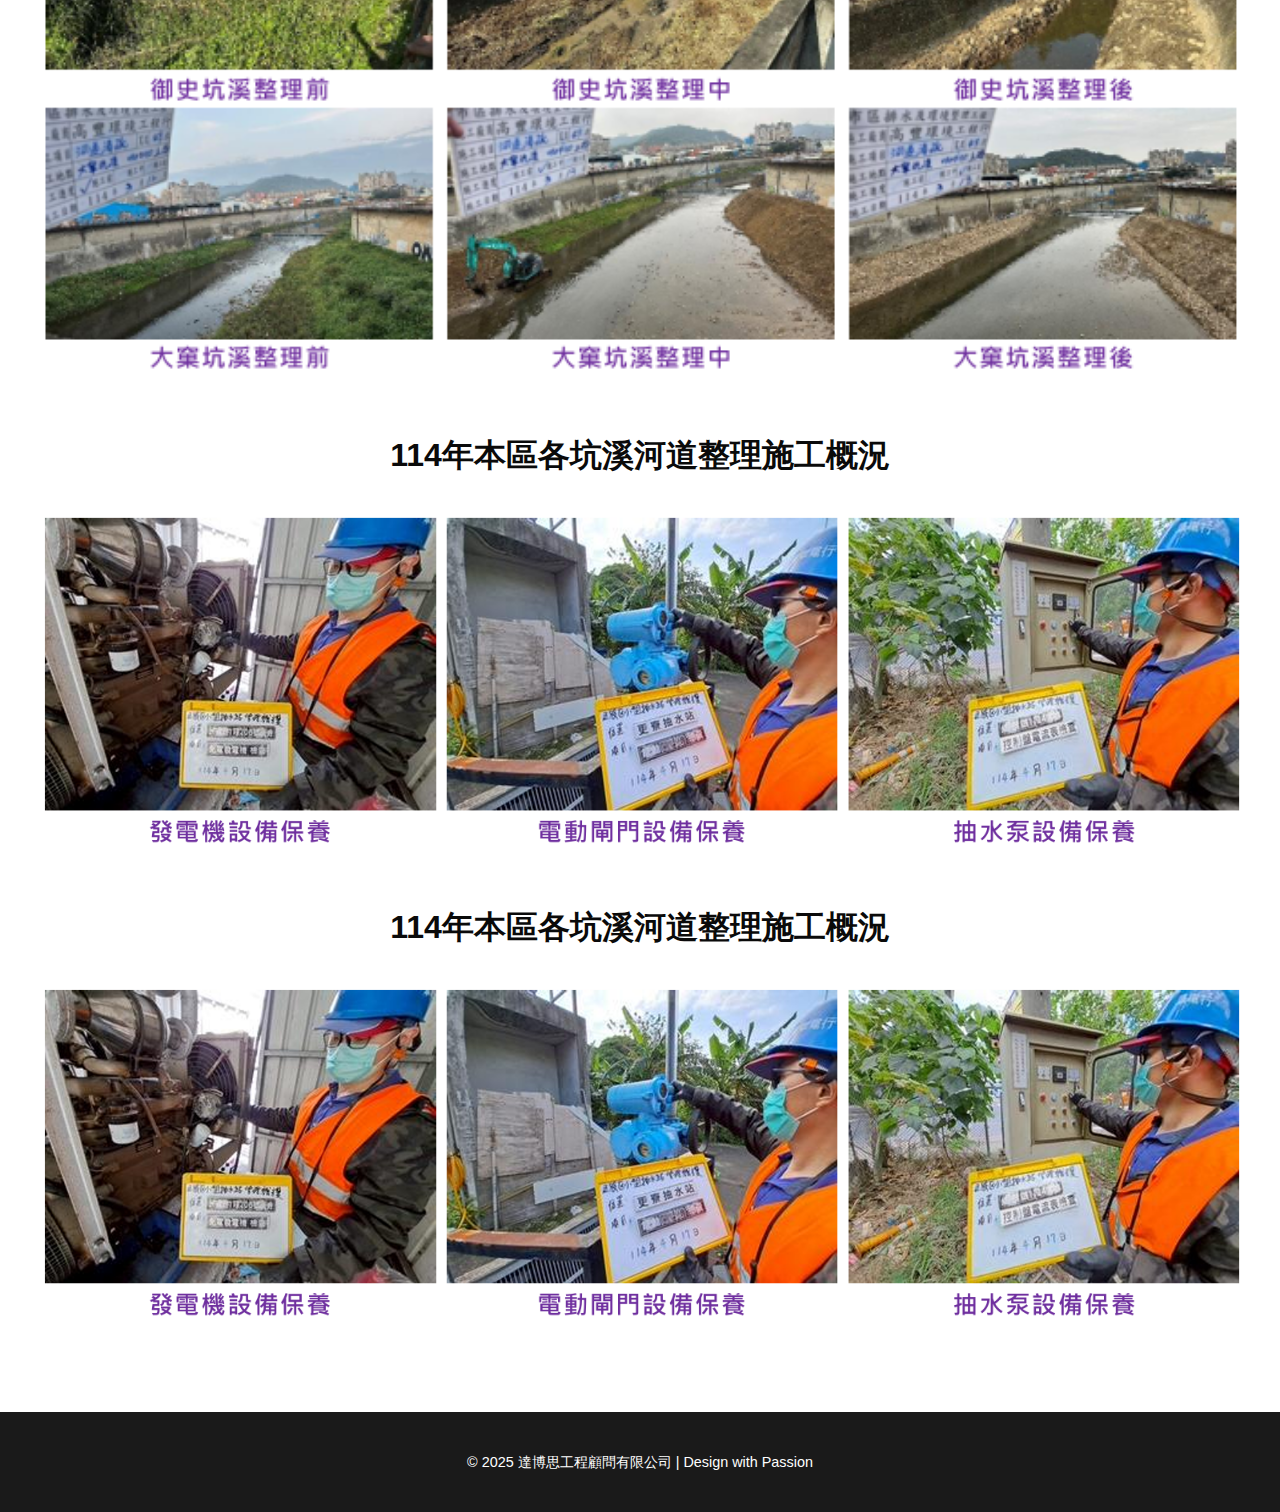
<file: 施工前後對照.html>
<!DOCTYPE html>
<html lang="zh-Hant">
  <head>
    <meta charset="UTF-8">
    <meta name="viewport" content="width=device-width, initial-scale=1.0">
    <title>施工前後對照</title>
    <link rel="icon" type="image/x-icon" href="images/公司標誌.png">
    <link rel="stylesheet" href="style.css">
  
  </head>
  
  <body>
   
      <header>
        <h1>施工前後對照</h1>
      </header>
      <section>    
          <div>
          <h2 style="text-align:center;">路面養護工程施工流程</h2>          
	        <img class="margin-left" src="images/路面養護工程施工流程.png"   alt="路面養護工程施工流程" style="width: 100%">
     
        </div>  
        <div>
          <h2 style="text-align:center;">114年本區各坑溪河道整理施工概況</h2>
           <img class="margin-left" src="images/114年本區各坑溪河道整理施工概況.png"   alt="114年本區各坑溪河道整理施工概況" style="width: 100%">
        </div>
        <div>
          <h2 style="text-align:center;">114年本區各坑溪河道整理施工概況</h2>
           <img class="margin-left" src="images/小型抽水站維護概況.png"   alt="小型抽水站維護概況" style="width: 100%">
        </div>
        <div>
          <h2 style="text-align:center;">114年本區各坑溪河道整理施工概況</h2>
           <img class="margin-left" src="images/小型抽水站維護概況.png"   alt="小型抽水站維護概況" style="width: 100%">
        </div>
        

      </section>

    <button onclick="topFunction()" id="topBtn" title="回到頂端">↑</button><!----go back to TOP-->
    <footer>
      <p>© 2025 達博思工程顧問有限公司 | Design with Passion</p>
    </footer>

    <script src="script.js"></script>  
    
  </body>
</html>
</file>
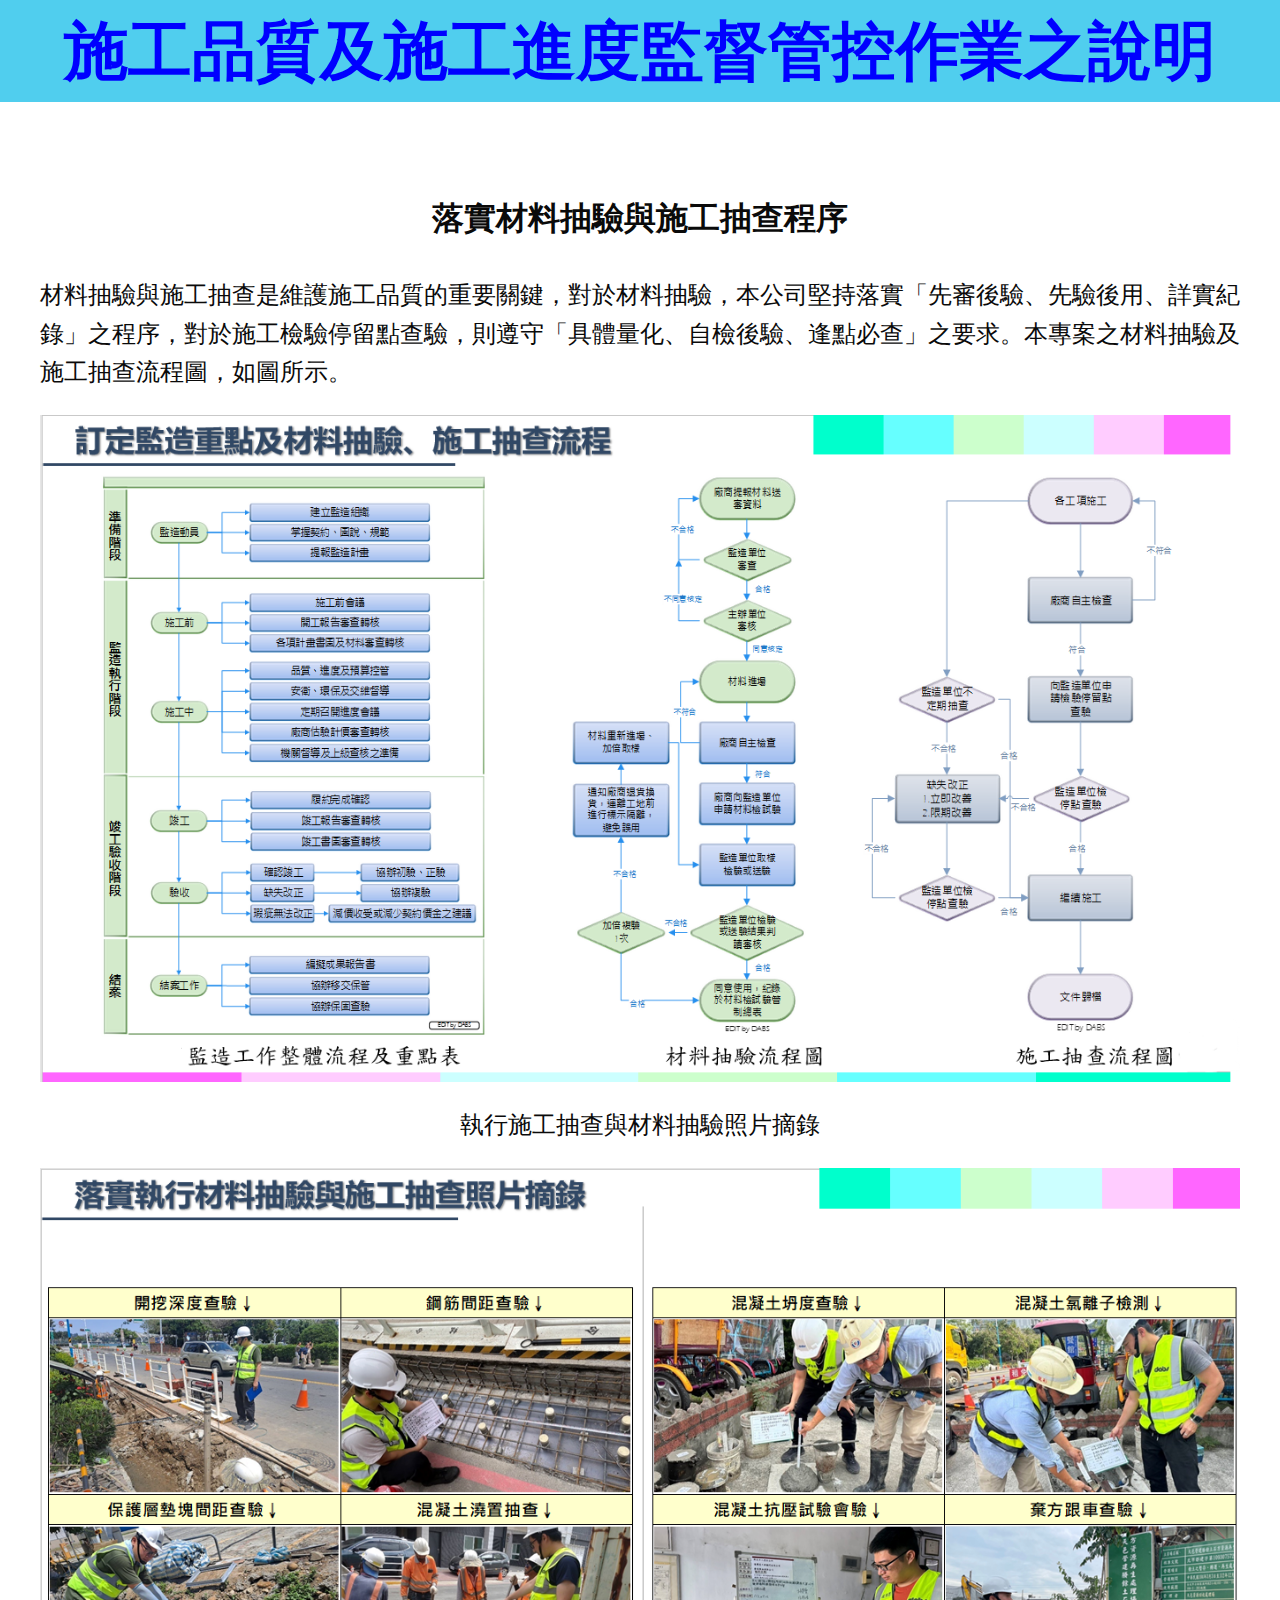
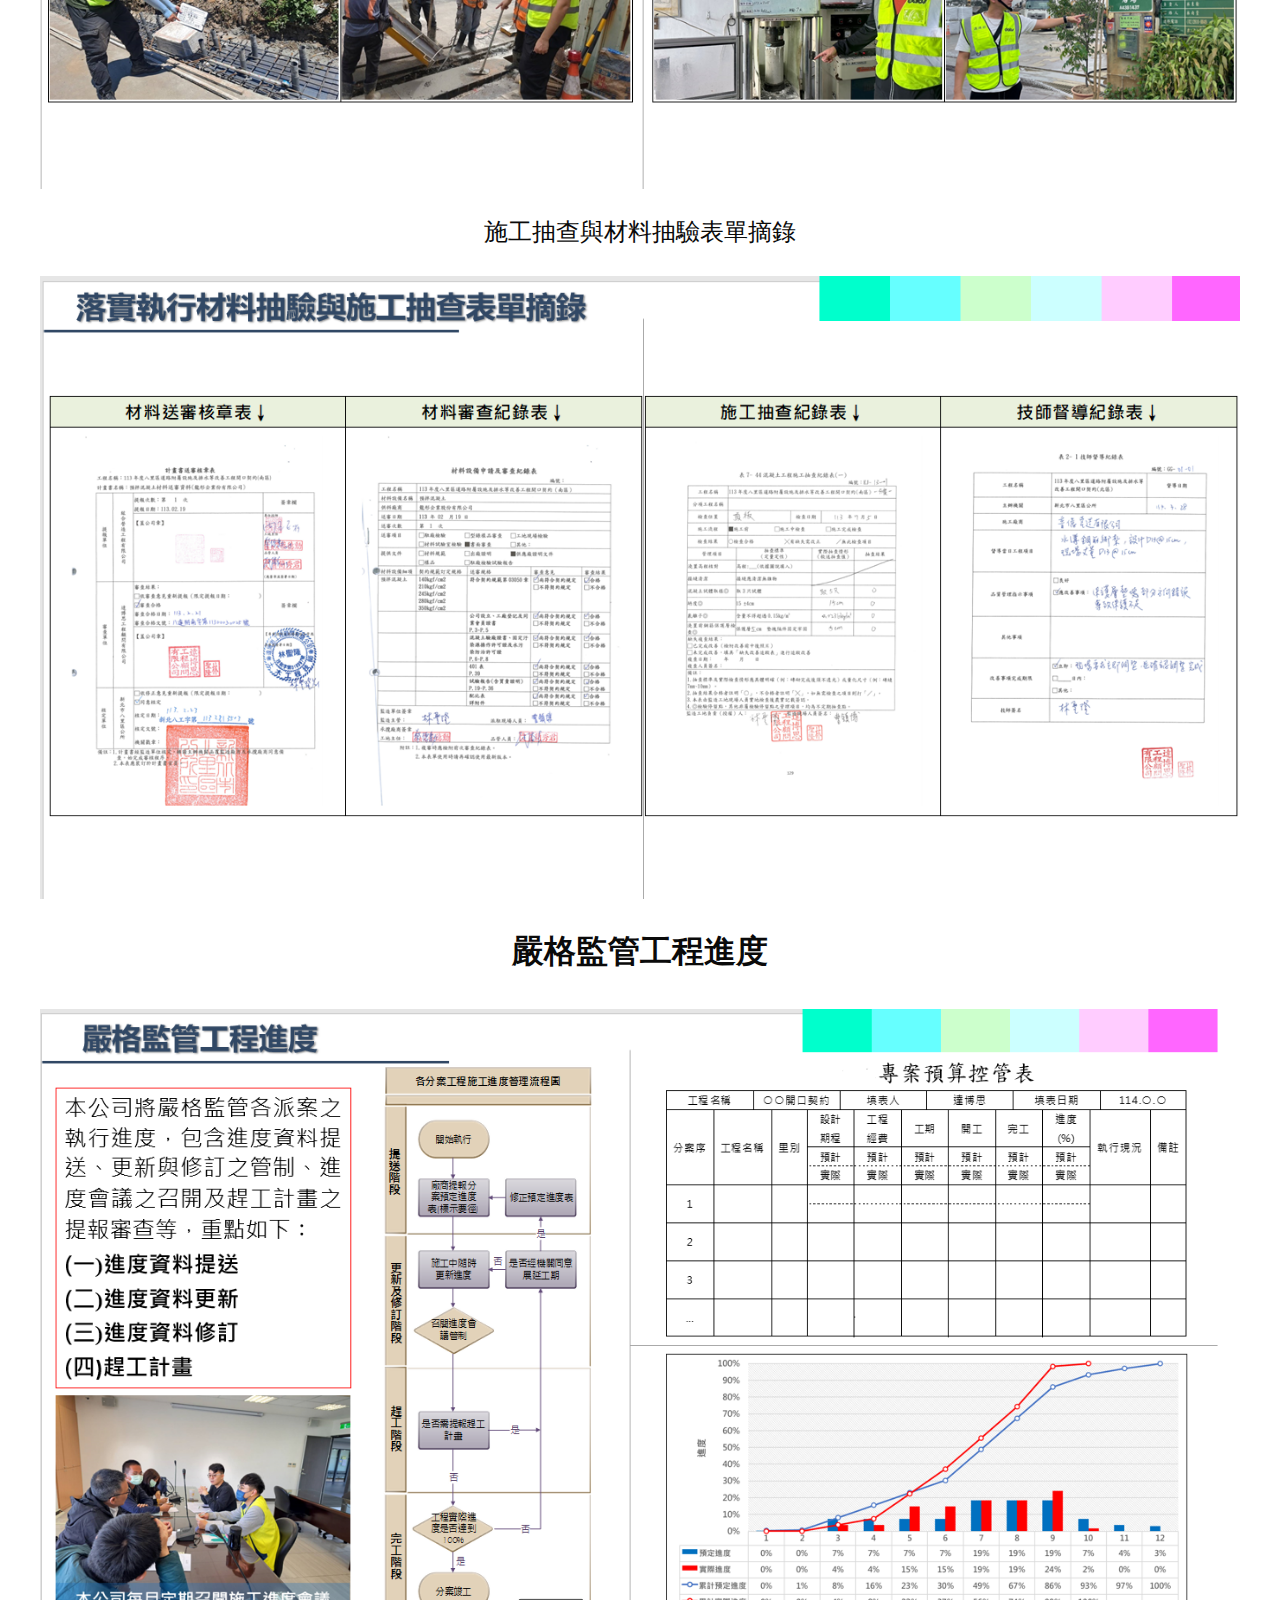
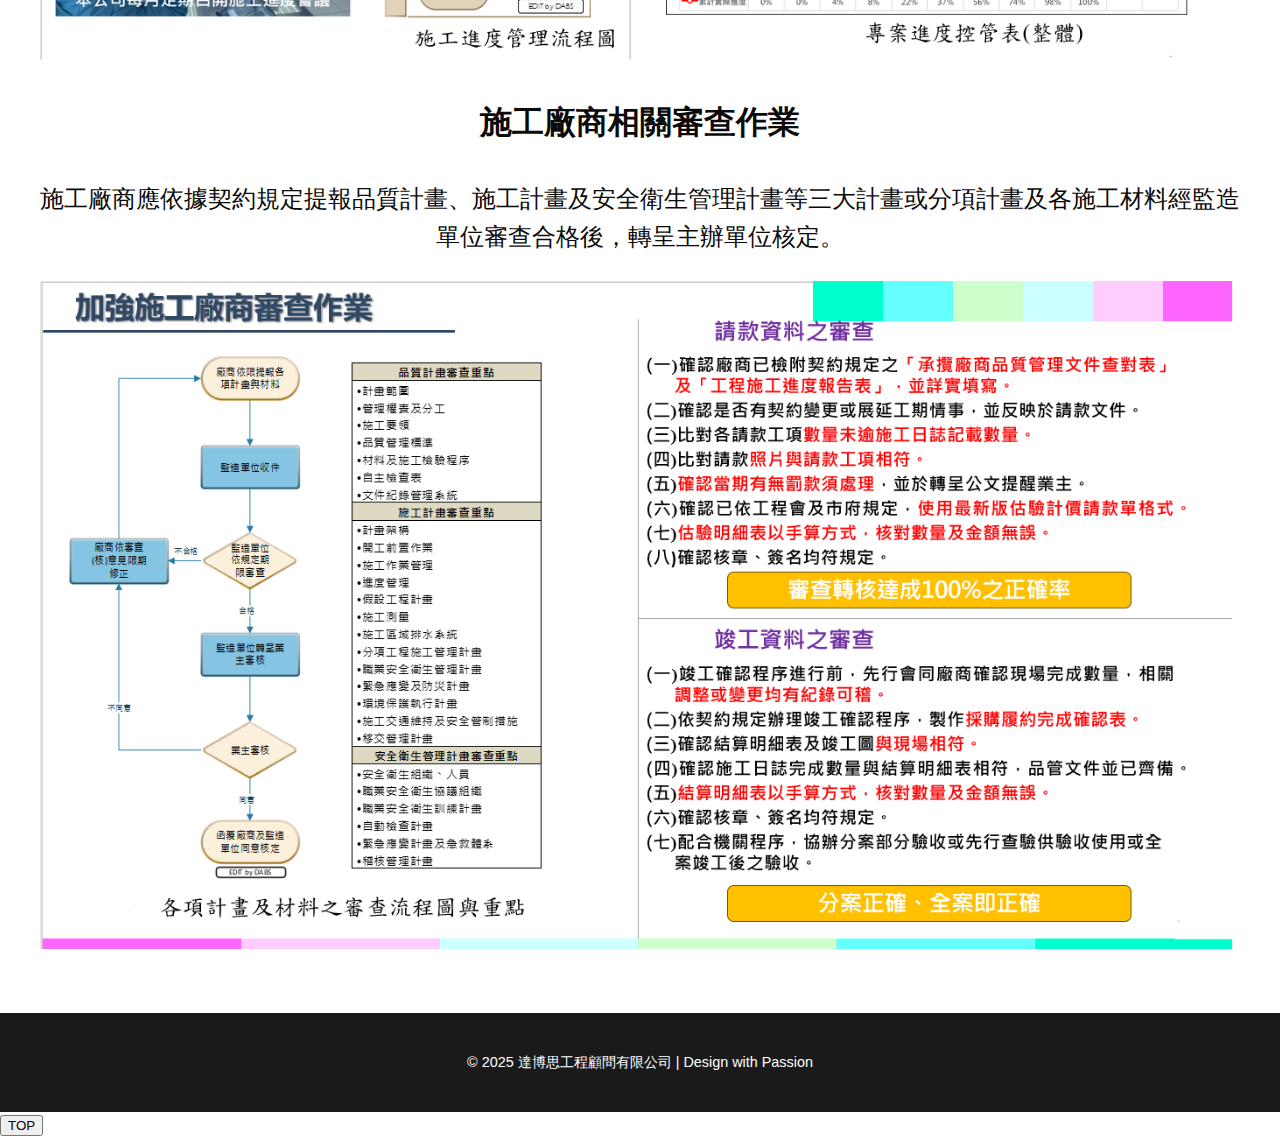
<file: 施工監造.html>
<!DOCTYPE html>
<html lang="zh-Hant">
  <head>
    <meta charset="UTF-8">
    <meta name="viewport" content="width=device-width, initial-scale=1.0">
    <title>施工品質監督</title>
    <link rel="icon" type="image/x-icon" href="image/favicon.ico.png">
    <link rel="stylesheet" href="style.css">
  
  </head>
  <style>
    .center {
     display: block;
      margin-left: auto;
      margin-right: auto;
    }
  </style>
  <body>
    <header>
      <h1>施工品質及施工進度監督管控作業之說明</h1>
    </header>


    <section class="center">
      <h2>落實材料抽驗與施工抽查程序</h2>
    
      <p>材料抽驗與施工抽查是維護施工品質的重要關鍵，對於材料抽驗，本公司堅持落實「先審後驗、先驗後用、詳實紀錄」之程序，對於施工檢驗停留點查驗，則遵守「具體量化、自檢後驗、逢點必查」之要求。本專案之材料抽驗及施工抽查流程圖，如圖所示。</p>

      <div>
	      <img class="center" src="images/監造抽查0.png"   alt="監造抽查" style="width: 100%">
      </div>  
        <p style="text-align:center;">執行施工抽查與材料抽驗照片摘錄</p>
        <img class="center" src="images/監造抽查.png"   alt="組織圖" style="width: 100%">
      <div>
        <p style="text-align:center;">施工抽查與材料抽驗表單摘錄</p>
	      <img class="center" src="images/監造抽查2.png"   alt="證書" style="width: 100%">
      </div>  
      <h2>嚴格監管工程進度</h2>
      
      <img class="center" src="images/監造抽查3.png"   alt="工作照片摘錄" style="width: 100%">

      <h2>施工廠商相關審查作業</h2>
      <p style="text-align:center;">施工廠商應依據契約規定提報品質計畫、施工計畫及安全衛生管理計畫等三大計畫或分項計畫及各施工材料經監造單位審查合格後，轉呈主辦單位核定。</p>
      <img class="center" src="images/監造抽查4.png"   alt="工作照片摘錄" style="width: 100%">
      

      
    </section>
    <footer>
      <p>© 2025 達博思工程顧問有限公司 | Design with Passion</p>
    </footer>

    <script src="script.js"></script>
    <button onclick="topfuntion()" id="topbtn title="回頂端">TOP</button><!----go back to TOP-->


  </body>
</html>
</file>
<file: style.css>
/* 字體與整體設定 */
body {
  font-family: "Noto Sans TC", sans-serif;
  margin: 0;
  padding: 0;
  background-color: rgb(255, 255, 255);
  line-height: 1.6;
  color: #0a0a0a;
}
/* 導覽列 */
.menu {
  background-color: rgb(80, 206, 238);
  list-style: none;
  margin: 0;
  padding: 0;
  display: flex;
  
}

.menu > li {
  position: relative;
  margin: right 30px;

  
}

.menu a {
  text-decoration: underline;  
  padding-top: 40px; 
  padding-left: 30px;
  display: block;
  color: white;
  font-size: 2rem;  
  font-weight: bold;
}
/* --- 漢堡按鈕 --- */
.menu-toggle {
  display: none;
  font-size: 28px;
  color: white;
  cursor: pointer;
}
/* --- RWD 手機版 --- */
@media (max-width: 768px) {
  nav ul {
    display: none;               /* 預設隱藏 */
    flex-direction: column;
    position: absolute;
    top: 60px;
    right: 20px;
    background: rgb(80, 206, 238);
    border-radius: 10px;
    padding: 10px 0;
  }

  nav ul.show {
    display: flex;               /* 點開時顯示 */
  }

  nav ul li {
    margin: 10px 0;
    text-align: center;
  }

  .menu-toggle {
    display: block;              /* 手機版才出現漢堡圖示 */
  }
}

.logo {
    height: 100px;        /* logo 高度可依實際需要調整 */
    
}    


/* 標頭區 */
header {
  background: rgb(80, 206, 238);
  padding: none;
  text-align: center;
}
/* logo 與公司名稱並排 */
.header-container {
  display: flex;  
  justify-content: center; /* 置中 */
  flex-wrap: wrap;         /* 手機時自動換行 */
}
header h1 {
  margin: 0;
  font-size: 4rem;
  color: blue;
}

header p {
  font-size: 2rem;
  margin-top: 0.5rem;
}

    nav ul {
      display: inline;
      justify-content: center;
      padding: 0;
    }


    nav ul li {
      margin: 0 1rem;
      white-space: nowrap;     /* 防止文字換行 */

    }

    nav ul li a {
      color: #ffd700;
      text-decoration: none;
    }
   nav ul li a:hover{
    color: #ffd700;           /* 滑鼠移上去變金色 */
   }

section {
  padding: 4rem 2rem;
  max-width: 1200px;
  margin: auto;
  font-size: 1.5rem;
}

.services, .portfolio {
  display: grid;
  grid-template-columns: repeat(auto-fit, minmax(250px, 1fr));
  gap: 2rem;
  font-size: 1.5rem;
 }

/* 下拉選單 */
.dropdown-content {
  display: none;
  position: absolute;
  top: 100%; /* 在主選單下方 */
  left: 0;
  background-color:rgb(80, 206, 238) ;
  min-width: 300px;
  list-style: none;

  z-index: 1000;
}


.dropdown-content li a {
  padding: 10px;
  color:white ;
  display: block;
}


/* 滑鼠移上去顯示 */
.dropdown:hover .dropdown-content {
  display: block;
}

/*大圖輪播*/

.slideshow-container {
  position: relative;
  
  max-width: 1500px;
  height: 800px;
  margin: auto;overflow: hidden;    /* 隱藏超出範圍的部分 */
  background: #000;    /* 避免有空白時露出背景 */
}
/* 每一張輪播圖片 */
.mySlides {
  display: none;
  width: 100%;
  height: 100%;
}

.mySlides img {
  width: 100%;
  height: 100%;
  object-fit: cover;   /* 填滿容器，保持比例裁切 */
  vertical-align: middle;
}

/* 上一張 下一張按鈕 */
.prev, .next {
  cursor: pointer;
  position: absolute;
  top: 50%;
  padding: 16px;
  margin-top: -22px;
  color: white;
  font-weight: bold;
  font-size: 24px;
  transition: 0.6s ease;
  border-radius: 0 3px 3px 0;
  user-select: none;
}

.next {
  right: 0;
  border-radius: 3px 0 0 3px;
}

/* 點點 */
.dot {
  cursor: pointer;
  height: 12px;
  width: 12px;
  margin: 0 3px;
  background-color: #bbb;
  border-radius: 50%;
  display: inline-block;
}

.active, .dot:hover {
  --color: #717171;
}
/*end大圖輪播*/

/*圖片*/
.img {
  position: relative;
 
  max-width: 1200px;
  height: 800px;
  margin: auto;
}
/*end圖片*/

/* 各區塊 */
section {
  padding: 4rem 2rem;
  max-width: 1200px;
  margin: auto;
}

section h2 {
  text-align: center;
  font-size: 2rem;
  margin-bottom: 2rem;
}

/* 卡片樣式 */
.services,
.portfolio {
  display: grid ;
  grid-template-columns: repeat(auto-fit, minmax(360px, 1fr));
  gap: 2rem;
}
.hero{
  /* 讓區塊本身有高度，背景圖不會影響卡片 */
  min-height: 500px;             /* 依需求調整 */
  background-image: url('images/地下道合照.jpg');
  background-size: cover;
  background-position: center;
}
.card {
  padding: 20px;
  grid-template-columns: repeat(3, 1fr); /* 手機改成 1 或 2 欄 */
  gap: 24px;
  background: rgb(80, 206, 238);
  border-radius: 10px;
  box-shadow: 0 4px 10px rgba(0, 0, 0, 0.08);
  transition: transform 0.3s;
}

.card:hover {
  transform: translateY(-5px);
}

.card img {
  max-width: 100%;
  border-radius: 80px;
}
 
.animate-on-scroll {
  opacity: 0;
  transform: translateY(30px);
  transition: all 0.8s ease-out;
}

.animate-on-scroll.visible {
  opacity: 1;
  transform: translateY(0);
}


/* 聯絡資訊 */
#contact ul {
  list-style: none;
  padding: 0;
  text-align: center;
}

#contact ul li {
  margin: 0.5rem 0;
}

/* 頁尾 */
footer {
  background-color: #1a1a1a;
  color: white;
  text-align: center;
  padding: 1.5rem;
  font-size: 0.9rem;
}
/* 回頂端*/
#topBtn{
    display: none;   /*預設隱藏*/
    position:fixed;
    bottom:40px;    /*離底部的距離*/
    right:40px;     /*離右邊界的距離*/
    z-index:99;/*top圖案高於其他item*/
    font-size: 20px; /*字體大小*/
    border: none;  
    background-color: rgba(128, 128, 128, 0.518);
    color:white ;
    cursor:pointer;
    padding: 15px 20px;/*设置元素所有四条边的内边距区域。*/
    border-radius: 50%; /*4角弧度*/
    transition: opacity 0.3s, transform 0.3s;

}

#topBtn:hover {
  background-color: yellow;
  transform: scale(1.1);
  color: rgb(92, 193, 233);   /* 讓 hover 更清楚 */

}
.container {
	width: 100%;
}

.my-collapse {
	width: 100%;
	height: 6rem;
	padding-left: 15px;
	text-align: start;
	border: none;
}

.my-collapse__items {
  display: none;
  opacity: 0;
  transition: opacity 0.3s ease;
 
}

.my-collapse__items.show {
  display: block;
  opacity: 1;
}

/* 按鈕可加點樣式讓它像可展開 */
button.my-collapse {
  width: 100%;
  background: #f2f2f2;
  border: none;
  padding: 10px 15px;
  text-align: left;
  cursor: pointer;
  font-size: 30px;
  position: relative;
  transition: background 0.3s;
}
button.my-collapse:hover {
  background: rgba(92, 193, 233, 0.885);
}
/* 右側箭頭圖示 */
button.my-collapse::after {
  content: "+";
  position: absolute;
  right: 15px;
  transition: transform 0.3s ease;
}

.center {
     display: block;
      margin-left: auto;
      margin-right: auto;
}
</file>
